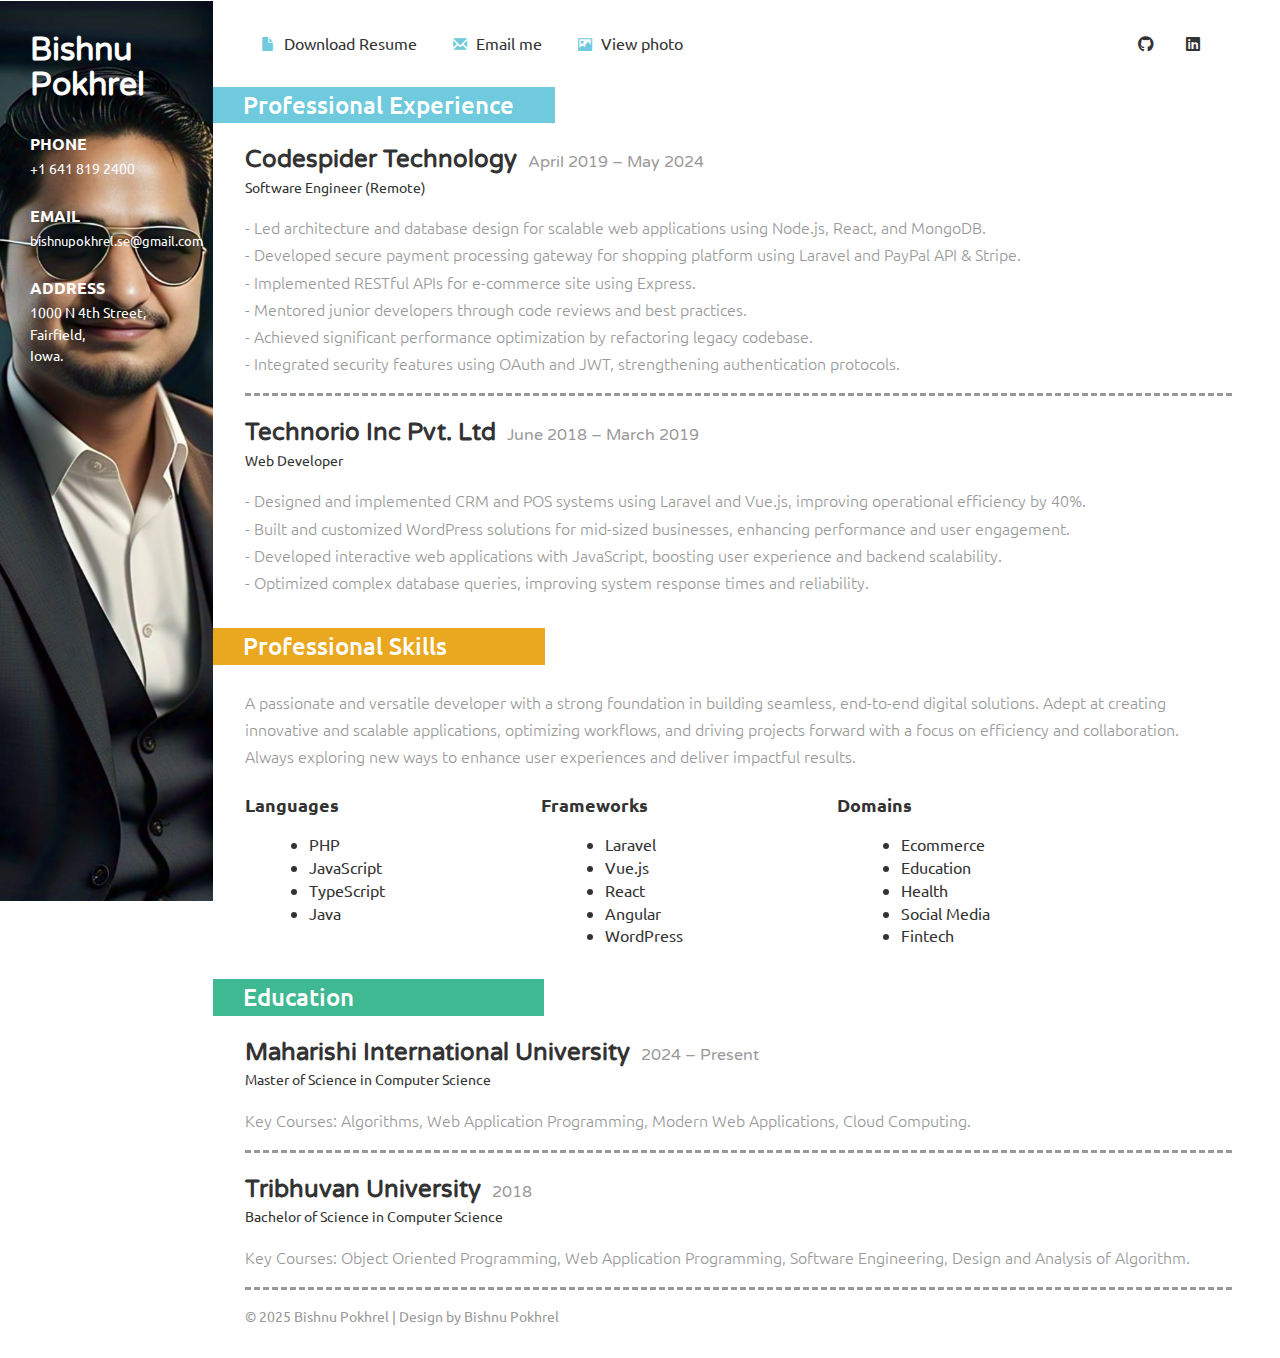
<file: index.html>
<!DOCTYPE HTML>
<html>
<head>
<title>Bishnu Pokhrel|senior Web Developer</title>
<link href="css/bootstrap.css" rel='stylesheet' type='text/css' />
<!-- jQuery (necessary JavaScript plugins) -->
<script src="js/jquery.min.js"></script>
<!-- Custom Theme files -->
 <link href="css/dashboard.css" rel="stylesheet">
<link href="css/style.css" rel='stylesheet' type='text/css' />

<!-- Custom Theme files -->
<!--//theme-style-->
<meta name="viewport" content="width=device-width, initial-scale=1">
<meta http-equiv="Content-Type" content="text/html; charset=utf-8" />
<meta name="keywords" content="Curriculum Vitae Responsive web template, Bootstrap Web Templates, Flat Web Templates, Andriod Compatible web template, 
Smartphone Compatible web template, free webdesigns for Nokia, Samsung, LG, SonyErricsson, Motorola web design" />
<script type="application/x-javascript"> addEventListener("load", function() { setTimeout(hideURLbar, 0); }, false); function hideURLbar(){ window.scrollTo(0,1); } </script>
<link href='http://fonts.googleapis.com/css?family=Ubuntu:300,400,500,700' rel='stylesheet' type='text/css'>
<link href='http://fonts.googleapis.com/css?family=Varela+Round' rel='stylesheet' type='text/css'>
<link rel="icon" type="image/x-icon" href="images/Computer-icon.png">
<link rel="stylesheet" href="https://cdnjs.cloudflare.com/ajax/libs/font-awesome/6.4.2/css/all.min.css">


<!-- start menu -->
  
</head>
<body>
<!-- header -->
<div class="col-sm-3 col-md-2 sidebar" style="background: url('images/realbg.jpeg') no-repeat center center; background-size: cover;">
		 <div class="sidebar_top">
			 <h1>Bishnu Pokhrel</h1> 
			 <!-- <img src="images/avt.jpeg" alt=""/> -->	
		 </div>
		<div class="details">
			 <h3>PHONE</h3>
			 <p>+1 641 819 2400  	 
			 <h3>EMAIL</h3>
			 <p><a href="mailto@example.com">bishnupokhrel.se@gmail.com</a></p>
			 <address>
			 <h3>ADDRESS</h3>
			 <span>1000 N 4th Street,</span>
			 <span>Fairfield,</span>
			 <span>Iowa.</span>
			 </address>
			 
		</div>
		<div class="clearfix"></div>
</div>
<!---->
<link href="css/popuo-box.css" rel="stylesheet" type="text/css" media="all"/>
<script src="js/jquery.magnific-popup.js" type="text/javascript"></script>
	<!---//pop-up-box---->			
	<div class="col-sm-9 col-sm-offset-3 col-md-10 col-md-offset-2 main" >
		<div class="content">
			<div class="details_header">
				<ul>
					<li><a href="resume/Bishnu-Pokhrel-Resume.pdf"><span class="glyphicon glyphicon-file" aria-hidden="true"></span>Download Resume</a></li>
					<!-- <li><a href="javascript:window.print()"><span class="glyphicon glyphicon-print" aria-hidden="true"></span>Print CV</a></li> -->
					<li><a href="mailto:bishnupokhrel.se@gmail.com"><span class="glyphicon glyphicon-envelope" aria-hidden="true"></span>Email me</a></li>
					<li><a class="play-icon popup-with-zoom-anim" href="#small-dialog"><span class="glyphicon glyphicon-picture" aria-hidden="true"></span>View photo</a></li>
					<li style="float:right"><a href="https://linkedin.com/in/20nupokhrel"> <span class="fa-brands fa-linkedin"></span></a></li>
					<li style="float:right"><a href="https://github.com/Bishnupkl"> <span class="fa-brands fa-github"></span> </a></li>

					<div  id="small-dialog" class="mfp-hide" >
						<img src="images/avatar.jpeg" width="100%" alt="Bishnu Pokhrel"/>
					</div>
					<script>
						$(document).ready(function() {
							$('.popup-with-zoom-anim').magnificPopup({
								type: 'inline',
								fixedContentPos: false,
								fixedBgPos: true,
								overflowY: 'auto',
								closeBtnInside: true,
								preloader: false,
								midClick: true,
								removalDelay: 300,
								mainClass: 'my-mfp-zoom-in'
							});
						});
					</script>
				</ul>
			</div>
			<div class="company">
				<h3 class="clr1">Professional Experience</h3>
				<div class="company_details">
					<h4>Codespider Technology <span>April 2019 – May 2024</span></h4>
					<h6>Software Engineer (Remote)</h6>
					<p class="cmpny1">
						- Led architecture and database design for scalable web applications using Node.js, React, and MongoDB.<br>
						- Developed secure payment processing gateway for shopping platform using Laravel and PayPal API & Stripe.<br>
						- Implemented RESTful APIs for e-commerce site using Express.<br>
						- Mentored junior developers through code reviews and best practices.<br>
						- Achieved significant performance optimization by refactoring legacy codebase.<br>
						- Integrated security features using OAuth and JWT, strengthening authentication protocols.
					</p>
				</div>
				<div class="company_details">
					<h4>Technorio Inc Pvt. Ltd <span>June 2018 – March 2019</span></h4>
					<h6>Web Developer</h6>
					<p>
						- Designed and implemented CRM and POS systems using Laravel and Vue.js, improving operational efficiency by 40%.<br>
						- Built and customized WordPress solutions for mid-sized businesses, enhancing performance and user engagement.<br>
						- Developed interactive web applications with JavaScript, boosting user experience and backend scalability.<br>
						- Optimized complex database queries, improving system response times and reliability.
					</p>
				</div>
			</div>
			<div class="skills">
				<h3 class="clr2">Professional Skills</h3>
				<div class="skill_info">
					<p>A passionate and versatile developer with a strong foundation in building seamless, end-to-end digital solutions. Adept at creating innovative and scalable applications, optimizing workflows, and driving projects forward with a focus on efficiency and collaboration. Always exploring new ways to enhance user experiences and deliver impactful results.</p>
				</div>
				<div class="skill_list">
					<div class="skill1">
						<h4>Languages</h4>
						<ul>
							<li>PHP</li>
							<li>JavaScript</li>
							<li>TypeScript</li>
							<li>Java</li>
						</ul>
					</div>
					<div class="skill2">
						<h4>Frameworks</h4>
						<ul>
							<li>Laravel</li>
							<li>Vue.js</li>
							<li>React</li>
							<li>Angular</li>
							<li>WordPress</li>
						</ul>
					</div>
					<div class="skill3">
						<h4>Domains</h4>
						<ul>
							<li>Ecommerce</li>
							<li>Education</li>
							<li>Health</li>
							<li>Social Media</li>
							<li>Fintech</li>
						</ul>
					</div>
					<div class="clearfix"></div>
				</div>
			</div>
			<div class="education">
				<h3 class="clr3">Education</h3>
				<div class="education_details">
					<h4>Maharishi International University <span>2024 – Present</span></h4>
					<h6>Master of Science in Computer Science</h6>
					<p class="cmpny1">Key Courses: Algorithms, Web Application Programming, Modern Web Applications, Cloud Computing.</p>
				</div>
				<div class="education_details">
					<h4>Tribhuvan University <span>2018</span></h4>
					<h6>Bachelor of Science in Computer Science</h6>
					<p class="cmpny1">Key Courses: Object Oriented Programming, Web Application Programming, Software Engineering, Design and Analysis of Algorithm.</p>
				</div>
			</div>
			<div class="copywrite">
				<p>© 2025 Bishnu Pokhrel | Design by <a href="https://bishnupokhrel.netlify.app" target="_blank">Bishnu Pokhrel</a> </p>
			</div>
		</div>
	</div>
<!---->
</body>
</html>
</file>
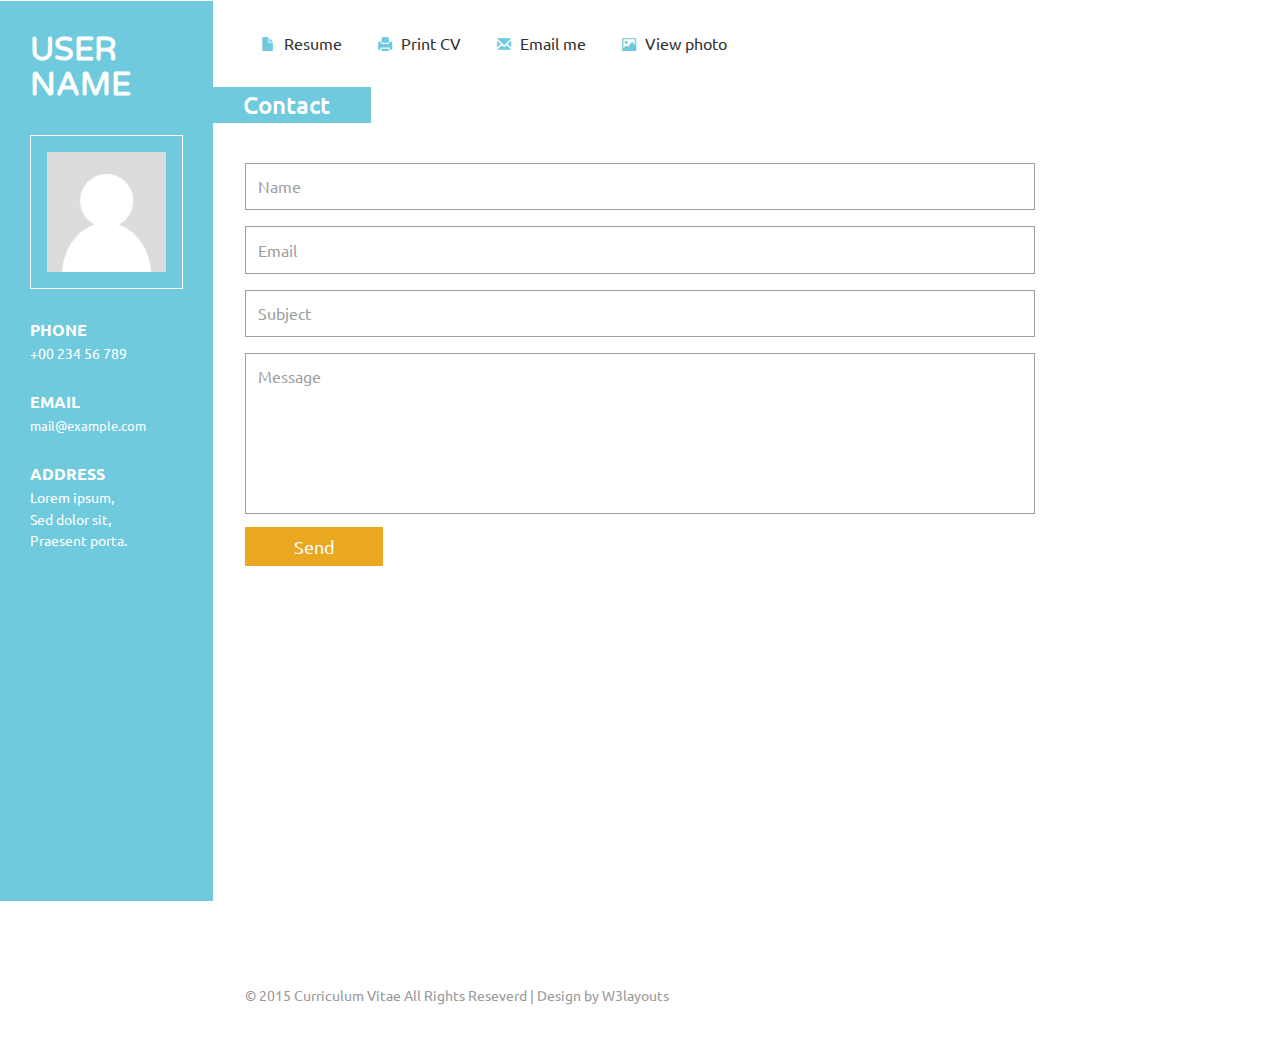
<file: contact.html>
<!--A Design by W3layouts
Author: W3layout
Author URL: http://w3layouts.com
License: Creative Commons Attribution 3.0 Unported
License URL: http://creativecommons.org/licenses/by/3.0/
-->
<!DOCTYPE HTML>
<html>
<head>
<title>Curriculum Vitae a Personal Category Flat Bootstarp Responsive Website Template | Home :: w3layouts</title>
<link href="css/bootstrap.css" rel='stylesheet' type='text/css' />
<!-- jQuery (necessary JavaScript plugins) -->
<script src="js/jquery.min.js"></script>
<!-- Custom Theme files -->
 <link href="css/dashboard.css" rel="stylesheet">
<link href="css/style.css" rel='stylesheet' type='text/css' />

<!-- Custom Theme files -->
<!--//theme-style-->
<meta name="viewport" content="width=device-width, initial-scale=1">
<meta http-equiv="Content-Type" content="text/html; charset=utf-8" />
<meta name="keywords" content="Curriculum Vitae Responsive web template, Bootstrap Web Templates, Flat Web Templates, Andriod Compatible web template, 
Smartphone Compatible web template, free webdesigns for Nokia, Samsung, LG, SonyErricsson, Motorola web design" />
<script type="application/x-javascript"> addEventListener("load", function() { setTimeout(hideURLbar, 0); }, false); function hideURLbar(){ window.scrollTo(0,1); } </script>
<link href='http://fonts.googleapis.com/css?family=Ubuntu:300,400,500,700' rel='stylesheet' type='text/css'>
<link href='http://fonts.googleapis.com/css?family=Varela+Round' rel='stylesheet' type='text/css'>
<!-- start menu -->
  
</head>
<body>
<!-- header -->
<div class="col-sm-3 col-md-2 sidebar">
		 <div class="sidebar_top">
			 <h1>USER NAME</h1> 
			 <img src="images/avt.png" alt=""/>
		 </div>
		<div class="details">
			 <h3>PHONE</h3>
			 <p>+00 234 56 789</p>  	 
			 <h3>EMAIL</h3>
			 <p><a href="mailto@example.com">mail@example.com</a></p>
			 <address>
			 <h3>ADDRESS</h3>
			 <span>Lorem ipsum,</span>
			 <span>Sed dolor sit,</span>
			 <span>Praesent porta.</span>
			 </address>
			 
		</div>
		<div class="clearfix"></div>
</div>
<!---->
<link href="css/popuo-box.css" rel="stylesheet" type="text/css" media="all"/>
<script src="js/jquery.magnific-popup.js" type="text/javascript"></script>
	<!---//pop-up-box---->			
<div class="col-sm-9 col-sm-offset-3 col-md-10 col-md-offset-2 main">
	 <div class="content">
		 <div class="details_header">
			 <ul>
				 <li><a href="index.html"><span class="glyphicon glyphicon-file" aria-hidden="true"></span>Resume</a></li>
				 <li><a href="#"><span class="glyphicon glyphicon-print" aria-hidden="true"></span>Print CV</a></li>
				 <li><a href="#"><span class="glyphicon glyphicon-envelope" aria-hidden="true"></span>Email me</a></li>
				 <li><a class="play-icon popup-with-zoom-anim" href="#small-dialog"><span class="glyphicon glyphicon-picture" aria-hidden="true"></span>View photo</a></li>
				 <div id="small-dialog" class="mfp-hide">
					 <img src="images/g4.jpg" alt=""/>
				 </div>
				 <script>
						$(document).ready(function() {
						$('.popup-with-zoom-anim').magnificPopup({
							type: 'inline',
							fixedContentPos: false,
							fixedBgPos: true,
							overflowY: 'auto',
							closeBtnInside: true,
							preloader: false,
							midClick: true,
							removalDelay: 300,
							mainClass: 'my-mfp-zoom-in'
						});
																						
						});
				</script>
			 </ul>
		 </div>
		 <div class="company contact-grid">
			 <h3 class="clr1">Contact</h3>
			 <form>	
					<input type="text" value="Name" onfocus="this.value='';" onblur="if (this.value == '') {this.value ='Name';}">					
					<input type="text" value="Email" onfocus="this.value='';" onblur="if (this.value == '') {this.value ='Email';}">
					<input type="text" value="Subject" onfocus="this.value='';" onblur="if (this.value == '') {this.value ='Subject';}">						
					<textarea cols="77" rows="6" value=" " onfocus="this.value='';" onblur="if (this.value == '') {this.value = 'Message';}">Message</textarea>
					<div class="send">
						<input type="submit" value="Send" >
					</div>
			 </form>
			 <div class="map">
				<iframe src="https://www.google.com/maps/embed?pb=!1m18!1m12!1m3!1d37494223.23909492!2d103!3d55!2m3!1f0!2f0!3f0!3m2!1i1024!2i768!4f13.1!3m3!1m2!1s0x453c569a896724fb%3A0x1409fdf86611f613!2sRussia!5e0!3m2!1sen!2sin!4v1415776049771"></iframe>
			</div>
		 </div>
		 <div class="copywrite">
			 <p>© 2015 Curriculum Vitae All Rights Reseverd | Design by <a href="http://w3layouts.com/" target="_blank">W3layouts</a></p>
		 </div>
	 </div>
</div>
<!---->
</body>
</html>
</file>
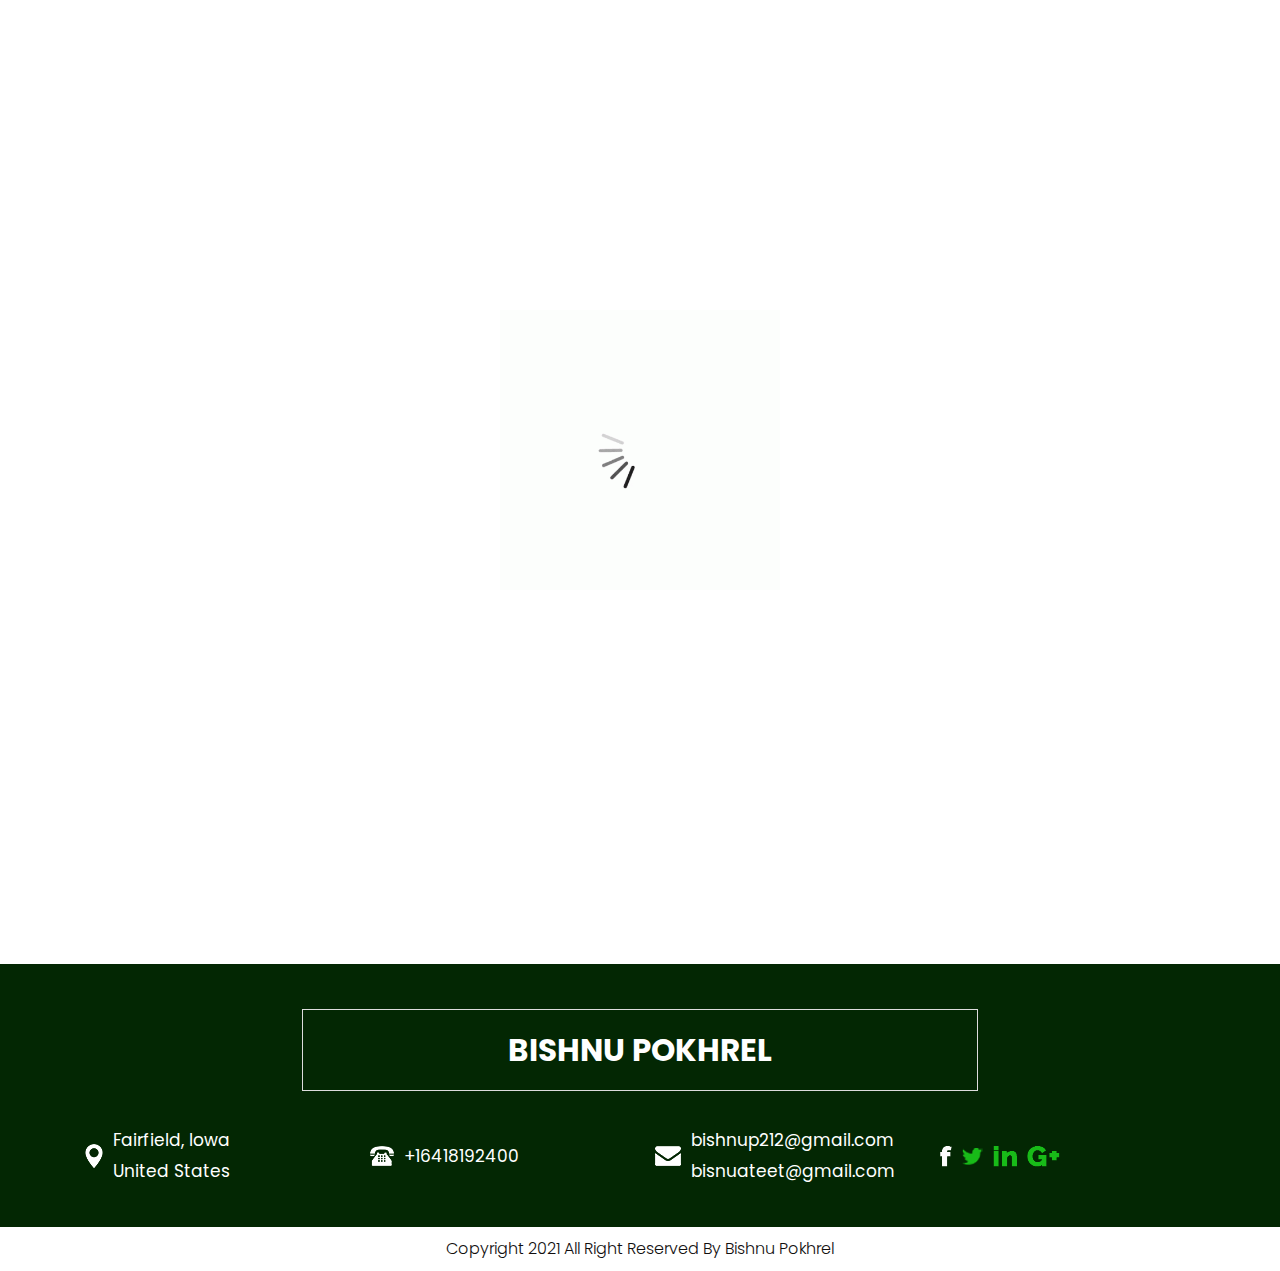
<file: old/aboutus.html>
<!DOCTYPE html>
<html lang="en">
<head>
    <!-- basic -->
    <meta charset="utf-8">
    <meta http-equiv="X-UA-Compatible" content="IE=edge">
    <!-- mobile metas -->
    <meta name="viewport" content="width=device-width, initial-scale=1">
    <meta name="viewport" content="initial-scale=1, maximum-scale=1">
    <!-- site metas -->
    <title>Bishnu Pokhrel</title>
    <meta name="keywords" content="">
    <meta name="description" content="">
    <meta name="author" content="">
    <link rel="icon" href=
            "https://pbs.twimg.com/profile_images/1274203089831112704/uvFYx8VZ.jpg"
          type="image/x-icon">
    <!-- bootstrap css -->
    <link rel="stylesheet" href="css/bootstrap.min.css">
    <!-- style css -->
    <link rel="stylesheet" href="css/style.css">
    <!-- Responsive-->
    <link rel="stylesheet" href="css/responsive.css">
    <!-- fevicon -->
    <link rel="icon" href="images/fevicon.png" type="image/gif"/>
    <!-- Scrollbar Custom CSS -->
    <link rel="stylesheet" href="css/jquery.mCustomScrollbar.min.css">
    <!-- Tweaks for older IEs-->
    <!--[if lt IE 9]>
    <script src="https://oss.maxcdn.com/html5shiv/3.7.3/html5shiv.min.js"></script>
    <script src="https://oss.maxcdn.com/respond/1.4.2/respond.min.js"></script><![endif]-->
</head>
<!-- body -->
<body class="main-layout inner_page about_page">
<!-- loader  -->
<div class="loader_bg">
    <div class="loader"><img src="images/loading.gif" alt="#"/></div>
</div>
<!-- end loader -->
<!-- header -->
<header>
    <!-- header inner -->
    <div class="header">
        <div class="container">
            <div class="row">
                <div class="col-xl-3 col-lg-3 col-md-3 col-sm-3 col logo_section">
                    <div class="full">
                        <div class="center-desk">
                            <div class="logo"><a href="index.html"><img src="images/logo.png" alt="#"></a></div>
                        </div>
                    </div>
                </div>
                <div class="col-xl-9 col-lg-9 col-md-9 col-sm-9">
                    <div class="menu-area">
                        <div class="limit-box">
                            <nav class="main-menu">
                                <ul class="menu-area-main">
                                    <li><a href="index.html">Home</a></li>
                                    <li><a href="aboutus.html ">About Me</a></li>
                                    <!-- <li> <a href="meet.html "> Meet me</a> </li> -->
                                    <li><a href="whatwedo.html "> What I do</a></li>
                                    <li><a href="contact.html">Contact Me</a></li>
                                    <!-- <li> <a href="contact.html">Login </a> </li> -->
                                    <!-- <li class="mean-last"> <a href="#"><img src="images/search_icon.png" alt="#" /></a> </li> -->
                                    <!-- <li class="mean-last"> <a href="#"><img src="images/top-icon.png" alt="#" /></a> </li> -->
                                </ul>
                            </nav>
                        </div>
                    </div>
                </div>
            </div>
        </div>
    </div>
    <!-- end header inner -->
</header>
<!-- end header -->
<div class="about-bg">
    <div class="container">
        <div class="row">
            <div class="col-xl-12 col-lg-12 col-md-12 col-sm-12">
                <div class="abouttitle">
                    <h2>About Me</h2>
                </div>
            </div>
        </div>
    </div>
</div>

<!-- about -->
<div class="about">
    <div class="container">

        <div class="row">
            <div class="col-xl-6 col-lg-6 col-md-12 col-sm-12">
                <div class="aboutimg">

                    <p>Good Day there.<br>
                        I offer more than 6 years of experience with Web development and a proven track record of
                        meeting aggressive goals. My most notable skills include:
                    <ol type="1">
                        <li>✔️Vue Js</li>
                        <li>✔️Node Js</li>
                        <li>✔️Angular</li>
                        <li>✔️React Js</li>
                        <li>✔️Laravel</li>
                        <li>✔️ Wordpress Plugin Development</li>
                        <li>✔️PHP</li>
                        <li>✔️Javascript, Jquery,AJAX</li>
                        <li>✔️HTML/CSS</li>
                    </ol>

                    I am comfortable communicating with technical and non-technical employees in order to complete
                    projects and achieve organizational goals.

                    Let's have a call and you can decide whether I will be fit for your project or not.</p>

                </div>
            </div>
            <div class="col-xl-6 col-lg-6 col-md-12 col-sm-12">
                <div class="aboutimg">
                    <figure><img src="images/about.jpg" alt="img"/></figure>


                </div>
            </div>
        </div>
    </div>
</div>


<!-- end about -->


<!-- footer -->
<footer>
    <div class="footer">
        <div class="container">
            <div class="row">
                <div class="col-xl-12 col-lg-12 col-md-12 col-sm-12">
                    <div class="JJcoach">
                        <h3>Bishnu Pokhrel <strong class="coa"> </strong></h3>
                    </div>

                </div>


            </div>
            <div class="row pdn-top-30">
                <div class="col-xl-3 col-lg-3 col-md-3 col-sm-12">
                    <ul class="location_icon">
                        <li><img src="icon/location.png"> <span>Fairfield, Iowa<br>United States</span></li>


                    </ul>
                </div>
                <div class="col-xl-3 col-lg-3 col-md-3 col-sm-12">
                    <ul class="location_icon">
                        <li><img src="icon/tellephone.png"><span>+16418192400</span></li>
                    </ul>
                </div>
                <div class="col-xl-3 col-lg-3 col-md-3 col-sm-12">
                    <ul class="location_icon">
                        <li><img src="icon/email.png"><span>bishnup212@gmail.com<br>bisnuateet@gmail.com</span></li>
                    </ul>
                </div>
                <div class="col-xl-3 col-lg-3 col-md-3 col-sm-12">
                    <ul class="location_icon">
                        <li><a href="https://www.facebook.com/20nupokhrel"><img src="icon/facebook.png"></a></li>
                        <li><a href="https://twitter.com/20nu_pokharel"><img src="icon/Twitter.png"></a></li>
                        <li><a href="https://www.linkedin.com/in/20nupokhrel"><img src="icon/linkedin.png"></a></li>
                        <li><a href="mailto:bishnup212@gmail.com"><img src="icon/google+.png"></a></li>
                    </ul>
                </div>
            </div>
        </div>
    </div>
    <div class="copyright">
        <div class="container">
            <p>Copyright 2021 All Right Reserved By <a href="https://html.design/">Bishnu Pokhrel</a></p>
        </div>
    </div>
</footer>
<!-- end footer -->
<!-- Javascript files-->
<script src="js/jquery.min.js"></script>
<script src="js/popper.min.js"></script>
<script src="js/bootstrap.bundle.min.js"></script>
<script src="js/jquery-3.0.0.min.js"></script>
<script src="js/plugin.js"></script>

<!-- sidebar -->
<script src="js/jquery.mCustomScrollbar.concat.min.js"></script>
<script src="js/custom.js"></script>
</body>
</html>
</file>
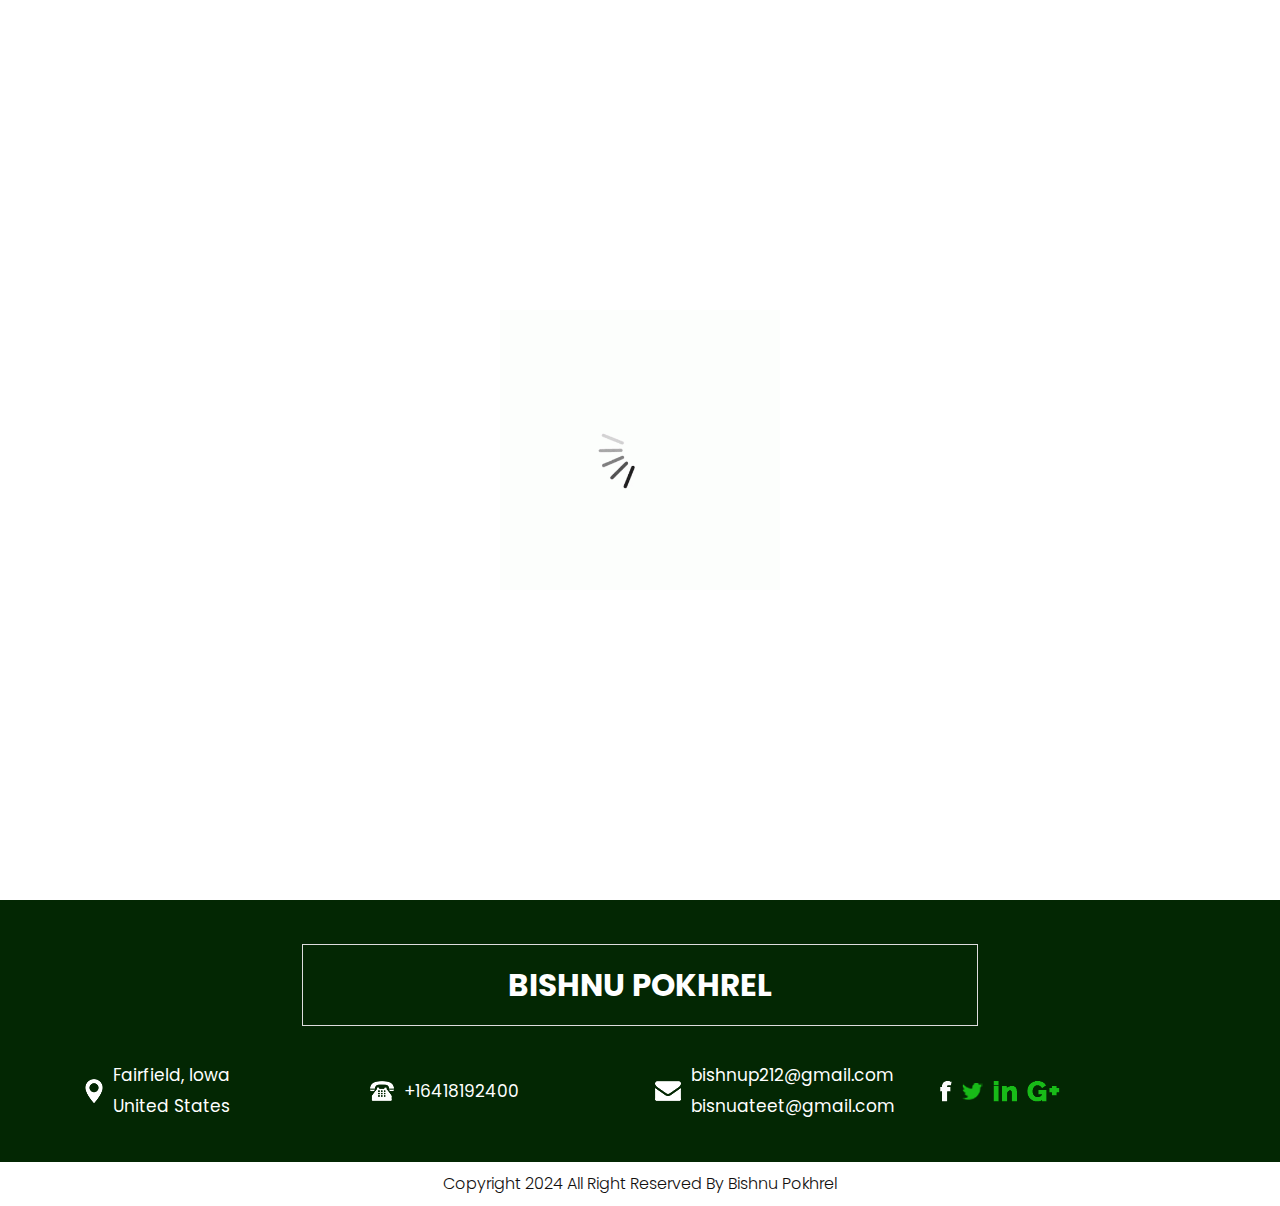
<file: old/contact.html>
<!DOCTYPE html>
<html lang="en">

<head>
    <!-- basic -->
    <meta charset="utf-8">
    <meta http-equiv="X-UA-Compatible" content="IE=edge">
    <!-- mobile metas -->
    <meta name="viewport" content="width=device-width, initial-scale=1">
    <meta name="viewport" content="initial-scale=1, maximum-scale=1">
    <!-- site metas -->
    <title>Bishnu Pokhrel</title>
    <meta name="keywords" content="">
    <meta name="description" content="">
    <meta name="author" content="">
    <link rel="icon" href=
            "https://pbs.twimg.com/profile_images/1274203089831112704/uvFYx8VZ.jpg"
          type="image/x-icon">
    <!-- bootstrap css -->
    <link rel="stylesheet" href="css/bootstrap.min.css">
    <!-- style css -->
    <link rel="stylesheet" href="css/style.css">
    <!-- Responsive-->
    <link rel="stylesheet" href="css/responsive.css">
    <!-- fevicon -->
    <link rel="icon" href="images/fevicon.png" type="image/gif"/>
    <!-- Scrollbar Custom CSS -->
    <link rel="stylesheet" href="css/jquery.mCustomScrollbar.min.css">
    <script src=
                    "https://smtpjs.com/v3/smtp.js">
    </script>
    <!-- Tweaks for older IEs-->
    <!--[if lt IE 9]>
    <script src="https://oss.maxcdn.com/html5shiv/3.7.3/html5shiv.min.js"></script>
    <script src="https://oss.maxcdn.com/respond/1.4.2/respond.min.js"></script><![endif]-->
</head>
<!-- body -->

<body class="main-layout">
<!-- loader  -->
<div class="loader_bg">
    <div class="loader"><img src="images/loading.gif" alt="#"/></div>
</div>
<!-- end loader -->
<!-- header -->
<header>
    <!-- header inner -->
    <div class="header">
        <div class="container">
            <div class="row">
                <div class="col-xl-3 col-lg-3 col-md-3 col-sm-3 col logo_section">
                    <div class="full">
                        <div class="center-desk">
                            <div class="logo"><a href="index.html"><img src="images/logo.png" alt="#"></a></div>
                        </div>
                    </div>
                </div>
                <div class="col-xl-9 col-lg-9 col-md-9 col-sm-9">
                    <div class="menu-area">
                        <div class="limit-box">
                            <nav class="main-menu">
                                <ul class="menu-area-main">
                                    <li><a href="index.html ">Home</a></li>
                                    <li><a href="aboutus.html ">About Me</a></li>
                                    <!-- <li> <a href="meet.html "> Meet me</a> </li> -->
                                    <li><a href="whatwedo.html "> What I do</a></li>
                                    <li class="active "><a href="contact.html ">Contact Me</a></li>
                                    <!-- <li> <a href="contact.html ">Login </a> </li> -->
                                    <!-- <li class="mean-last "> <a href="# "><img src="images/search_icon.png " alt="# " /></a> </li> -->
                                    <!-- <li class="mean-last "> <a href="# "><img src="images/top-icon.png " alt="# " /></a> </li> -->
                                </ul>
                            </nav>
                        </div>
                    </div>
                </div>
            </div>
        </div>
    </div>
    <!-- end header inner -->
</header>
<!-- end header -->
<div class="Contact-bg ">
    <div class="container ">
        <div class="row ">
            <div class="col-xl-12 col-lg-12 col-md-12 col-sm-12 ">
                <div class="abouttitle ">
                    <h2>Contact Me</h2>
                </div>
            </div>
        </div>
    </div>
</div>

<div class="Contact ">
    <div class="container ">

        <div class="row ">
            <div class="col-xl-12 col-lg-12 col-md-12 col-sm-12 ">
                <form>
                    <div class="row ">
                        <div class="col-xl-6 col-lg-6 col-md-6 col-sm-12 ">
                            <input class="form-control " placeholder="Your name " type="Your name ">
                        </div>
                        <div class="col-xl-6 col-lg-6 col-md-6 col-sm-12 ">

                            <input class="form-control " placeholder="Phone " type="Phone ">
                        </div>
                        <div class="col-xl-6 col-lg-6 col-md-6 col-sm-12 ">

                            <input class="form-control " placeholder="Email " type="Email ">
                        </div>
                        <div class="col-xl-6 col-lg-6 col-md-6 col-sm-12 ">

                            <input class="form-control " placeholder="Address" type="Select Coach ">
                        </div>
                        <div class="col-xl-12 col-lg-12 col-md-12 col-sm-12 ">

                            <textarea class="textarea " placeholder="Message ">Message</textarea>
                        </div>
                    </div>
                </form>
            </div>

            <button class="send-btn" onclick="sendEmail()">Send</button>
        </div>
    </div>
</div>

<!-- footer -->
<footer>
    <div class="footer">
        <div class="container">
            <div class="row">
                <div class="col-xl-12 col-lg-12 col-md-12 col-sm-12">
                    <div class="JJcoach">
                        <h3>Bishnu Pokhrel <strong class="coa"> </strong></h3>
                    </div>

                </div>


            </div>
            <div class="row pdn-top-30">
                <div class="col-xl-3 col-lg-3 col-md-3 col-sm-12">
                    <ul class="location_icon">
                        <li><img src="icon/location.png"> <span>Fairfield, Iowa<br>United States</span></li>


                    </ul>
                </div>
                <div class="col-xl-3 col-lg-3 col-md-3 col-sm-12">
                    <ul class="location_icon">
                        <li><img src="icon/tellephone.png"><span>+16418192400</span></li>
                    </ul>
                </div>
                <div class="col-xl-3 col-lg-3 col-md-3 col-sm-12">
                    <ul class="location_icon">
                        <li><img src="icon/email.png"><span>bishnup212@gmail.com<br>bisnuateet@gmail.com</span></li>
                    </ul>
                </div>
                <div class="col-xl-3 col-lg-3 col-md-3 col-sm-12">
                    <ul class="location_icon">
                        <li><a href="https://www.facebook.com/20nupokhrel"><img src="icon/facebook.png"></a></li>
                        <li><a href="https://twitter.com/20nu_pokharel"><img src="icon/Twitter.png"></a></li>
                        <li><a href="https://www.linkedin.com/in/20nupokhrel"><img src="icon/linkedin.png"></a></li>
                        <li><a href="mailto:bishnup212@gmail.com"><img src="icon/google+.png"></a></li>
                    </ul>
                </div>
            </div>
        </div>
    </div>
    <div class="copyright">
        <div class="container">
            <p>Copyright 2024 All Right Reserved By <a href="https://html.design/">Bishnu Pokhrel</a></p>
        </div>
    </div>
</footer>
<!-- end footer -->
<!-- Javascript files-->
<script src="js/jquery.min.js "></script>
<script src="js/popper.min.js "></script>
<script src="js/bootstrap.bundle.min.js "></script>
<script src="js/jquery-3.0.0.min.js "></script>
<script src="js/plugin.js "></script>

<script type="text/javascript">
    function sendEmail() {
        Email.send({
            Host: "smtp.gmail.com",
            Username: "sender@email_address.com",
            Password: "Enter your password",
            To: 'bishnup212@gmail.com',
            From: "20nupokhrel95@gmail.com",
            Subject: "Sending Email using javascript",
            Body: "Well that was easy!!",
        })
            .then(function (message) {
                alert("mail sent successfully")
            });
    }
</script>

<!-- sidebar -->
<script src="js/jquery.mCustomScrollbar.concat.min.js "></script>
<script src="js/custom.js "></script>
</body>
</html>
</file>
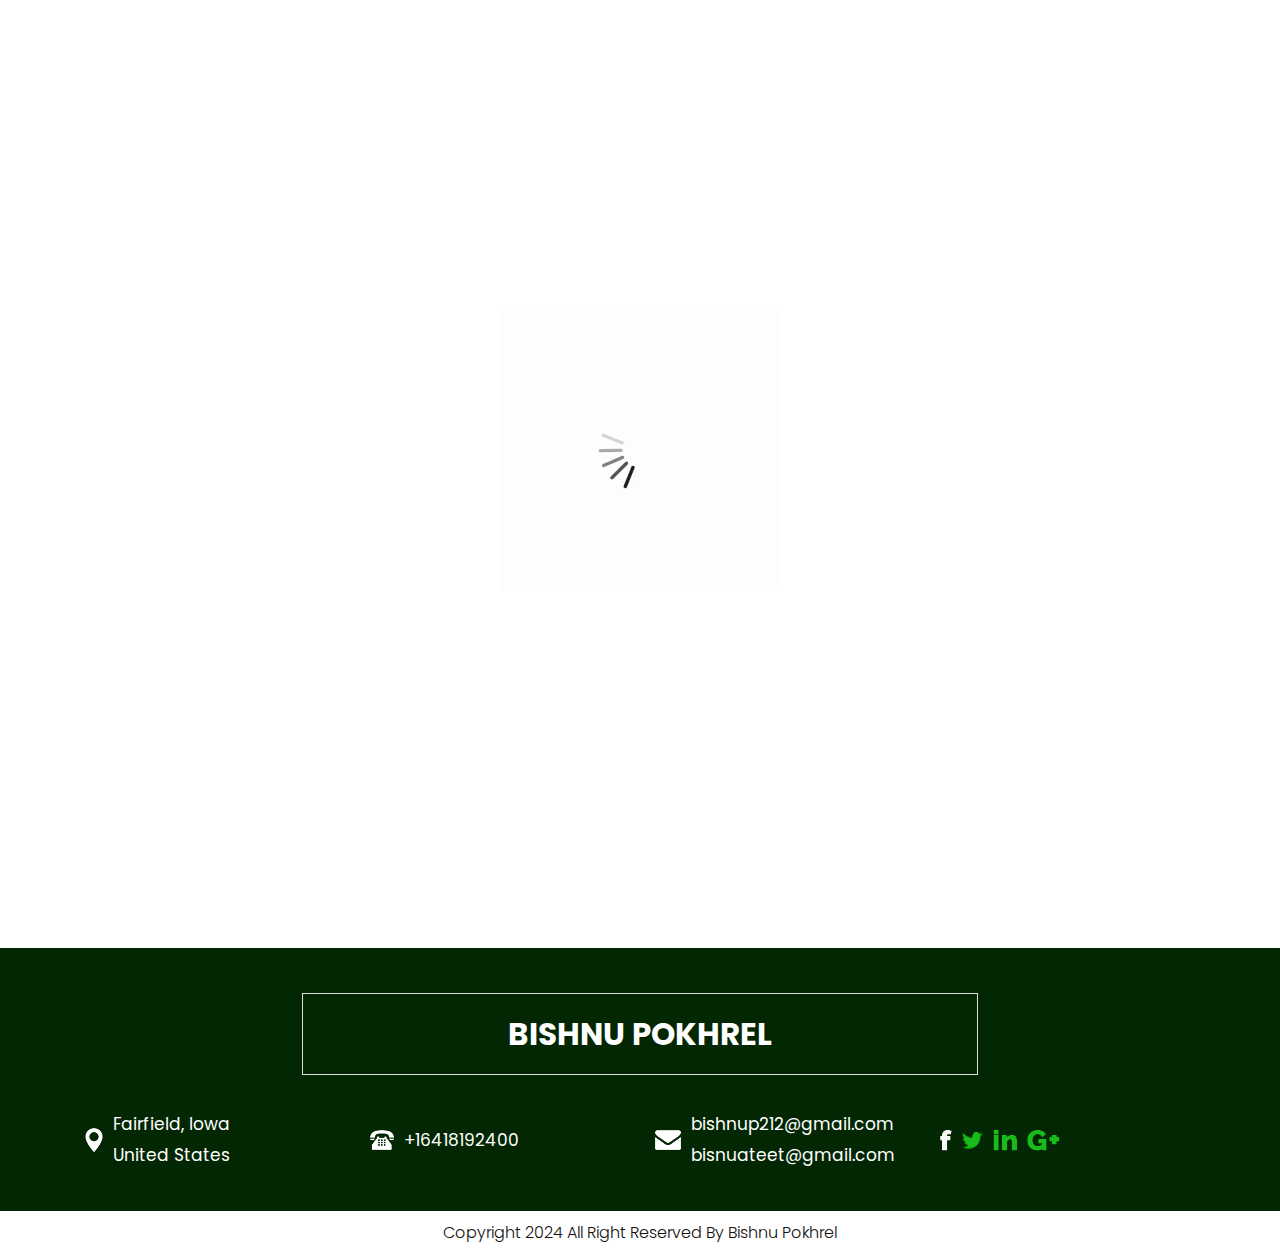
<file: old/whatwedo.html>
<!DOCTYPE html>
<html lang="en">

<head>
    <!-- basic -->
    <meta charset="utf-8">
    <meta http-equiv="X-UA-Compatible" content="IE=edge">
    <!-- mobile metas -->
    <meta name="viewport" content="width=device-width, initial-scale=1">
    <meta name="viewport" content="initial-scale=1, maximum-scale=1">
    <!-- site metas -->
    <title>Bishnu Pokhrel</title>
    <meta name="keywords" content="">
    <meta name="description" content="">
    <meta name="author" content="">
    <link rel="icon" href=
            "https://pbs.twimg.com/profile_images/1274203089831112704/uvFYx8VZ.jpg"
          type="image/x-icon">
    <!-- bootstrap css -->
    <link rel="stylesheet" href="css/bootstrap.min.css">
    <!-- style css -->
    <link rel="stylesheet" href="css/style.css">
    <!-- Responsive-->
    <link rel="stylesheet" href="css/responsive.css">
    <!-- fevicon -->
    <link rel="icon" href="images/fevicon.png" type="image/gif"/>
    <!-- Scrollbar Custom CSS -->
    <link rel="stylesheet" href="css/jquery.mCustomScrollbar.min.css">
    <!-- Tweaks for older IEs-->
    <!--[if lt IE 9]>
    <script src="https://oss.maxcdn.com/html5shiv/3.7.3/html5shiv.min.js"></script>
    <script src="https://oss.maxcdn.com/respond/1.4.2/respond.min.js"></script><![endif]-->
</head>
<!-- body -->

<body class="main-layout inner_page Coach_page">
<!-- loader  -->
<div class="loader_bg">
    <div class="loader"><img src="images/loading.gif" alt="#"/></div>
</div>
<!-- end loader -->
<!-- header -->
<header>
    <!-- header inner -->
    <div class="header">
        <div class="container">
            <div class="row">
                <div class="col-xl-3 col-lg-3 col-md-3 col-sm-3 col logo_section">
                    <div class="full">
                        <div class="center-desk">
                            <div class="logo"><a href="index.html"><img src="images/logo.png" alt="#"></a></div>
                        </div>
                    </div>
                </div>
                <div class="col-xl-9 col-lg-9 col-md-9 col-sm-9">
                    <div class="menu-area">
                        <div class="limit-box">
                            <nav class="main-menu">
                                <ul class="menu-area-main">
                                    <li><a href="index.html">Home</a></li>
                                    <li><a href="aboutus.html">About me</a></li>
                                    <!-- <li> <a href="meet.html"> Meet me</a> </li> -->
                                    <li class="active"><a href="whatwedo.html"> What I do</a></li>
                                    <li><a href="contact.html">Contact Me</a></li>
                                    <!-- <li> <a href="contact.html">Login </a> </li> -->
                                    <!-- <li class="mean-last"> <a href="#"><img src="images/search_icon.png" alt="#" /></a> </li> -->
                                    <!-- <li class="mean-last"> <a href="#"><img src="images/top-icon.png" alt="#" /></a> </li> -->
                                </ul>
                            </nav>
                        </div>
                    </div>
                </div>
            </div>
        </div>
    </div>
    <!-- end header inner -->
</header>
<!-- end header -->

<!-- Coach -->
<div class="Coach-bg">
    <div class="container">
        <div class="row">
            <div class="col-xl-12 col-lg-12 col-md-12 col-sm-12">
                <div class="abouttitle">
                    <h2>What I do</h2>
                </div>
            </div>
        </div>
    </div>
</div>


<div class="Coach">
    <div class="container">

        <!--/.row-->

        <div class="row">
            <div class="col-md-4">
                <div class="single-service text-center">
                    <div class="service-img" style="background-image: url(images/webdesign.png)"></div>
                    <h3>web design</h3>
                    <p>We create website for your successful business. With years of experience in creating smart
                        designs, we design your websites at very reasonable prices.</p>
                </div>
            </div>
            <div class="col-md-4">
                <div class="single-service text-center">
                    <div class="service-img" style="background-image: url(images/webdevelopment.png) "></div>
                    <h3>web development</h3>
                    <p>We have an expert team of professionals who has considerable experience ranging from simple
                        websites to complex portals. We have expertise in developing high-impact website.</p>
                </div>
            </div>
            <div class="col-md-4">
                <div class="single-service text-center">
                    <div class="service-img" style="background-image: url(images/responsivedesign.png) "></div>
                    <h3>responsive design</h3>
                    <p>Creating a responsive design for a website is not as simple as it looks. We expertise in creating
                        easily navigable on screen of any size and device. Our focus is on clear readability on any
                        devices. We design sites in a way that no matter which device they are accessed from, the call
                        to action is simple and apparent to the users.</p>
                </div>
            </div>
            <div class="col-md-4">
                <div class="single-service text-center">
                    <div class="service-img" style="background-image: url(images/responsivedesign.png) "></div>
                    <h3>Search engine optimization</h3>
                    <p>In addition to developing extraordinary websites we help you to gain higher search engine
                        rankings and website traffic with one of our outstanding internet marketing services.</p>
                </div>
            </div>
            <div class="col-md-4">
                <div class="single-service text-center">
                    <div class="service-img" style="background-image: url(images/responsivedesign.png) "></div>
                    <h3>Web Hosting</h3>
                    <p>If you are looking for a web hosting service that offers a range of hosting services from
                        ,dedicated, VPN and Wordpress hosting etc then you are at the right place. We provide webhosting
                        at an affordable cost.</p>
                </div>
            </div>
            <div class="col-md-4">
                <div class="single-service text-center">
                    <div class="service-img" style="background-image: url(images/responsivedesign.png) "></div>
                    <h3>Domain Registration</h3>
                    <p>We help you in domain registration without spending a large amount of money, which separates us
                        from other registrars. We provide you the facility to register your domain, round the clock
                        assistance in case of any issue and checking the availability of the desired domain name.</p>
                </div>
            </div>
        </div>
        <!--/.row-->
    </div>
</div>
<!-- end Currency -->

<!-- footer -->
<footer>
    <div class="footer">
        <div class="container">
            <div class="row">
                <div class="col-xl-12 col-lg-12 col-md-12 col-sm-12">
                    <div class="JJcoach">
                        <h3>Bishnu Pokhrel <strong class="coa"> </strong></h3>
                    </div>

                </div>


            </div>
            <div class="row pdn-top-30">
                <div class="col-xl-3 col-lg-3 col-md-3 col-sm-12">
                    <ul class="location_icon">
                        <li><img src="icon/location.png"> <span>Fairfield, Iowa<br>United States</span></li>


                    </ul>
                </div>
                <div class="col-xl-3 col-lg-3 col-md-3 col-sm-12">
                    <ul class="location_icon">
                        <li><img src="icon/tellephone.png"><span>+16418192400</span></li>
                    </ul>
                </div>
                <div class="col-xl-3 col-lg-3 col-md-3 col-sm-12">
                    <ul class="location_icon">
                        <li><img src="icon/email.png"><span>bishnup212@gmail.com<br>bisnuateet@gmail.com</span></li>
                    </ul>
                </div>
                <div class="col-xl-3 col-lg-3 col-md-3 col-sm-12">
                    <ul class="location_icon">
                        <li><a href="https://www.facebook.com/20nupokhrel"><img src="icon/facebook.png"></a></li>
                        <li><a href="https://twitter.com/20nu_pokharel"><img src="icon/Twitter.png"></a></li>
                        <li><a href="https://www.linkedin.com/in/20nupokhrel"><img src="icon/linkedin.png"></a></li>
                        <li><a href="mailto:bishnup212@gmail.com"><img src="icon/google+.png"></a></li>
                    </ul>
                </div>
            </div>
        </div>
    </div>
    <div class="copyright">
        <div class="container">
            <p>Copyright 2024 All Right Reserved By <a href="https://html.design/">Bishnu Pokhrel</a></p>
        </div>
    </div>
</footer>
<!-- end footer -->
<!-- Javascript files-->
<script src="js/jquery.min.js"></script>
<script src="js/popper.min.js"></script>
<script src="js/bootstrap.bundle.min.js"></script>
<script src="js/jquery-3.0.0.min.js"></script>
<script src="js/plugin.js"></script>

<!-- sidebar -->
<script src="js/jquery.mCustomScrollbar.concat.min.js"></script>
<script src="js/custom.js"></script>
</body>

</html>
</file>
<file: css/dashboard.css>
/*
 * Base structure
 */

/* Move down content because we have a fixed navbar that is 50px tall */
body {
  padding-top: 50px;
}


/*
 * Global add-ons
 */

.sub-header {
  padding-bottom: 10px;
  border-bottom: 1px solid #eee;
}

/*
 * Top navigation
 * Hide default border to remove 1px line.
 */
.navbar-fixed-top {
  border: 0;
}

/*
 * Sidebar
 */

/* Hide for mobile, show later */
.sidebar {
  display:block;
}
@media (min-width: 768px) {
  .sidebar {
    position: fixed;
    top: 51px;
    bottom: 0;
    left: 0;
    z-index: 1000;
    display: block;
    padding: 20px;
    overflow-x: hidden;
    overflow-y: auto; /* Scrollable contents if viewport is shorter than content. */
    background-color: #f5f5f5;
  }
}

/* Sidebar navigation */
.nav-sidebar {
  margin-right: -21px; /* 20px padding + 1px border */
  margin-bottom: 20px;
  margin-left: -20px;
}
.nav-sidebar > li > a {
  padding-right: 20px;
  padding-left: 20px;
}
.nav-sidebar > .active > a,
.nav-sidebar > .active > a:hover,
.nav-sidebar > .active > a:focus {
  color: #fff;
  background-color: #428bca;
}


/*
 * Main content
 */

.main {
  padding: 20px;
}
@media (min-width: 768px) {
  .main {
    padding-right: 40px;
    padding-left: 40px;
  }
}
.main .page-header {
  margin-top: 0;
}


/*
 * Placeholder dashboard ideas
 */

.placeholders {
  margin-bottom: 30px;
  text-align: center;
}
.placeholders h4 {
  margin-bottom: 0;
}
.placeholder {
  margin-bottom: 20px;
}
.placeholder img {
  display: inline-block;
  border-radius: 50%;
}
</file>
<file: css/style.css>
/*
Author: W3layout
Author URL: http://w3layouts.com
License: Creative Commons Attribution 3.0 Unported
License URL: http://creativecommons.org/licenses/by/3.0/
*/
h4, h5, h6,
h1, h2, h3 {margin: 0;}
ul, ol {margin: 0; padding:0;}
p {margin: 0;}
html, body{
	font-family: 'Ubuntu', sans-serif;
	font-size: 100%;
	background: #ffffff;
}
body a{
	transition:0.5s all;
	-webkit-transition:0.5s all;
	-moz-transition:0.5s all;
	-o-transition:0.5s all;
	-ms-transition:0.5s all;
}	
body {
  padding-top:0px;
}
a:focus {
  outline: thin dotted;
  outline: 0px auto -webkit-focus-ring-color;
  outline-offset: 0px;
  text-decoration:none;
}
/*-- header_top --*/
.sidebar{
  background:#6ecadc;
  top: 0px;
  padding:2em 30px;
}
.sidebar h1{
	font-size:2.5em;
	font-weight:700;
	margin-bottom:1em;
	COLOR:#fff;
	font-family: 'Varela Round', sans-serif;
	
}
.sidebar img{
	border:1px solid #fff;
	padding:1em;
	width:100%;
}
.details{
	margin-top:2em;
}
.details h3{
	font-weight:600;
	font-size:1em;
	color:#fff;
}  

.details p{
	color:#fff;
	font-size:0.9em;
	margin:5px 0 2em 0;
  font-style: interactive;

}
.details p a{
	color:#fff;
	font-size:0.9em;
  font-style: interactive;

}
address h3{
	margin-bottom:5px;
}
address span{
	display:block;
	color:#fff;
	font-size:0.9em;
  font-style: interactive;
	line-height:1.5em;
}
/*----*/
.main{  
  padding:2em 0;
}
.content{
	margin-right:3em;
}
.glyphicon {
  top:1px;
}
.glyphicon-file:before,.glyphicon-print:before,.glyphicon-envelope:before,.glyphicon-picture:before{
    margin-right: 9px;
  font-size: 14px;
  color: #6ecadc;
}
.details_header{
	padding: 0em 1em 0 2em;
}
.details_header ul li{
	display:inline-block;
}
.details_header ul li a{
	padding:0 1em;
	color:#333;
}
.details_header ul li a:hover{
	color:#6ecadc;
}
.company {
	margin:2em 0;
}
.company h3{
  color: #FFF;
  padding: 5px 41px 5px 30px;
  display: inline-block;
}
.skills h3{
  color: #FFF;
  padding: 5px 98px 5px 30px;
  display: inline-block;
}
.company_details,.education_details {
	padding:1.5em 0 0em 2em;
}
.company_details h4,.education_details h4{
	color:#333;
	font-weight:600;
	font-size:1.5em;
	margin-bottom:6px;
	font-family: 'Varela Round', sans-serif;
}
.company_details h4 span,.education_details h4 span{
	font-size: 0.65em;
  margin-left: 5px;
  color: #999;
  font-weight:400;
}
.company_details h6,.education_details h6{
	font-weight:400;
	margin-bottom:1.3em;
	font-size:0.9em;
}
.company_details p,.skill_info p,.education_details p{
	color:#999;
	font-weight:300;
	line-height:1.7em;
}
.cmpny1{
	border-bottom:3px dashed #999;
	padding-bottom:1em;
}
.skills{
	margin:2em 0;
}
.skill_info {
	padding:1.5em 0 0 2em;
}
.skill_list{
	padding:1.5em 0 0 2em;
}
.skill1,.skill2, .skill3{
	 float:left;
	 width:30%;
}
.skill1 h4,.skill2 h4 ,.skill3 h4{
	color:#333;
	font-weight:600;
	margin-bottom:1em;
	display:inline-block;
}
.skill1 ul,.skill2 ul, .skill3 ul{
	padding-left:4em;
}
.skill1 ul li,.skill2 ul li, .skill3 ul li{
	color:#333;
}
.education  h3{
  background: #999;
  color: #FFF;
  padding: 5px 190px 5px 30px;
  display: inline-block;
}
h3.clr1{
	background:#6ecadc;
}
h3.clr2{
	background:#e9a820;
}
h3.clr3{
	background:#3eb991;
}
.copywrite{
	padding-left:2em;
	margin-top:1em;
}
.copywrite p{
	color:#999;
	font-size:0.9em;
}
.copywrite p a{
	color:#999;
}
.copywrite p a:hover{
	color:#6ecadc;
}
.contact-grid form{
	padding:2em 0 0 2em;
}
.contact-grid input[type="text"], .contact-grid textarea {
  width: 80%;
  padding: 0.7em;
  margin: 0.5em 0;
  background: none;
  outline: none;
  border: 1px solid #A09F9F;
  font-size: 1em;
  color: #A09F9F;
  -webkit-appearance: none;
}
.send input[type="submit"] {
  width: 14%;
  font-size: 1.1em;
  background:#e9a820;
  padding: 0.4em 0.8em;
  text-align: center;
  color: #fff;
  border: none;
  outline: none;
  -webkit-appearance: none;
}
.send input[type="submit"]:hover {
  background: #6ecadc;
}
.contact-grid textarea {
  resize: none;
}
.map{
	padding:2em 0 0 2em;
}
.map iframe {
  width: 100%;
  height: 350px;
  border: none;
}
/*--responsive--*/
@media (max-width: 1366px){
.sidebar h1 {
  font-size: 2em;
}
}
@media (max-width: 1024px){
.sidebar {
  padding: 2em 17px;
  width:20%;
}
.sidebar h1 {
  font-size: 1.6em;
}
.main {
  margin-left: 19.666667%;
  width: 80%;
}
}
@media (max-width: 768px){
.sidebar {
  width: 22%;
}
.main {
  margin-left: 21.666667%;
  width: 78%;
}
.sidebar h1 {
  font-size: 1.4em;
}
.sidebar img {
  padding: 0.5em;
  width: 89%;
}
.details_header {
  padding: 0em 1em 0 1em;
}
.details_header ul li a {
  padding: 0 1em;
  font-size: 0.9em;
}
.company h3,.skills h3,.education h3{
  font-size: 1.2em;
}
.company_details h4, .education_details h4 {
  font-size: 1.1em;
}
.company_details h6, .education_details h6 {
  font-size: 0.8em;
}
.company_details p, .skill_info p, .education_details p {
  font-size: 0.8em;
}
.cmpny1 {
  padding-bottom: 1.5em;
}
.skill1, .skill2,.skill3 {
  float: left;
  width: 50%;
}
.skill1 ul li,.skill2 ul li{
	font-size:0.85em;
}
.skill1 h4, .skill2 h4 {
  font-size: 1em;
}
.skill_list {
  padding: 0.7em 0 0 2em;
}
.details p {
  font-size: 0.75em;
}
address span {
  font-size: 0.8em;
}
.contact-grid input[type="text"], .contact-grid textarea {
  width: 100%;
  font-size: 0.8em;
}
.send input[type="submit"] {
  width: 20%;
  font-size:0.85em;
}
}
@media (max-width: 736px){
.sidebar {
  width: 100%;
}
.main {
  margin-left: 0;
  width: 100%;
}
.sidebar_top{
	width:30%;
	float:left;
	margin-right:5%;
}
.details{
	width:30%;
	/* float:right; */
}
}
@media (max-width: 640px){
.sidebar {
  width: 100%;
}
.main {
  margin-left: 0;
  width: 100%;
}
.sidebar_top{
	width:30%;
	float:left;
	margin-right:5%;
}
.details{
	width:30%;
	/* float:right; */
}
.sidebar img{
	width:100%;
}
.details p {
  font-size: 0.9em;
  margin: 5px 0 1em 0;
}
.details h3 {
  font-size: 0.9em;
}
}
@media (max-width: 600px){
address {
  margin-bottom:0px;
}
.sidebar_top {
  width: 32%;
}
.sidebar img {
  width: 85%;
}
}
@media (max-width: 568px){
.details_header ul li a {
  padding: 0 0.5em;
  font-size: 0.9em;
}
}
@media (max-width: 480px){
.content {
  margin-right: 2em;
}
.glyphicon-save:before, .glyphicon-print:before, .glyphicon-envelope:before, .glyphicon-picture:before {
  margin-right: 6px;
  font-size: 12px;
}
.details_header ul li a {
  padding: 0 0.5em;
  font-size: 0.85em;
}
.details {
  width: 36%;
}
.sidebar h1 {
  font-size: 1.3em;
}
.sidebar_top {
  width: 38%;
}
address {
  margin-bottom: 0px;
}
.copywrite{
	padding-left:1em;
}
.map iframe {
  height: 246px;
}
}
@media (max-width: 414px){
.sidebar_top {
  width: 45%;
}
.sidebar img {
  width: 91%;
}
.details {
  width: 42%;
}
.details_header {
  padding: 0em 0em 0 1em;
}
.details_header ul li a {
  padding: 0 0.3em;
  font-size: 0.75em;
}
.skill1 ul, .skill2 ul {
  padding-left: 3em;
}
}
@media (max-width: 384px){
.sidebar h1 {
  font-size: 1.2em;
}
.details {
  width: 45%;
}
.details_header ul {
  text-align: center;
}
.details_header ul li a {
  padding: 0 1em;
  font-size: 0.75em;
}
.main {
  padding: 1em 0 2em 0;
}
.company_details, .education_details,.skill_info  {
  padding: 1em 0 0em 1em;
}
.company h3 {
  padding: 5px 41px 5px 16px;
}
.company_details h4, .education_details h4 {
  font-size: 0.9em;
}
.company_details h6, .education_details h6 {
  font-size: 0.6em;
}
.company {
  margin: 1em 0;
}
.skills {
  margin: 1em 0;
}
.company h3, .skills h3, .education h3 {
  font-size: 1em;
}
.skills h3 {
  padding: 5px 98px 5px 16px;
}
.skill1 ul, .skill2 ul {
  padding-left: 2em;
}
.skill1 ul li, .skill2 ul li {
  font-size: 0.75em;
}
.skill_list {
  padding: 0.5em 0 0 1.5em;
}
.education h3 {
  padding: 5px 190px 5px 16px;
}
.copywrite p{
	font-size:0.7em;
}
}
@media (max-width: 375px){
.sidebar h1 {
  font-size: 1em;
}
.sidebar img {
  width: 70%;
}
.details h3 {
  font-size: 0.8em;
}
.details p {
  font-size: 0.75em;
  margin: 5px 0 0.5em 0;
}
address span {
  font-size: 0.7em;
}
.sidebar {
  padding: 1.5em 17px 1em 17px;
}
.details_header {
  padding: 0em 0em 0 1em;
  text-align: center;
}
.details_header ul li a {
  line-height: 2em;
}
}
@media (max-width: 320px){
.sidebar_top {
  width: 50%;
}
.sidebar img {
  width: 80%;
}
.details h3 {
  font-size: 0.7em;
}
.content {
  margin-right: 1em;
}
.details_header ul li a {
  padding: 0 0.5em;
  font-size: 0.75em;
}
.skill1 h4, .skill2 h4 {
  font-size: 0.85em;
}
.skill1 ul, .skill2 ul {
  padding-left: 1.5em;
}
}
</file>
<file: css/popuo-box.css>
/* Styles for dialog window */
#small-dialog,#small-dialog1{
	padding:20px;
	text-align: left;
	max-width: 650px;
	margin: 40px auto;
	position: relative;
	text-align:center;
}
#small-dialog-it,#small-dialog-in,#small-dialog-fr,#small-dialog-sh,#small-dialog-sf,#small-dialog-su,#small-dialog-me,#small-dialog-ch,#small-dialog-pi,#small-dialog-am {
	background: white;
	padding:20px;
	text-align: left;
	max-width: 450px;
	margin: 40px auto;
	position: relative;
	text-align:center;
}
a.play-icon.popup-with-zoom-anim img:hover {
	opacity: 0.5;
	transition:0.5s all;
	-webkit-transition:0.5s all;
	-o-transition:0.5s all;
	-moz-transition:0.5s all;
	-ms-transition:0.5s all;
}
.portfolio-items{
	text-align:center;
	margin:0 auto;
}
.portfolio-items img{
	width:100%;
}
.portfolio-items h4{
	margin:1em 0;
	font-size:25px;
	color:#a63d56;
}
.portfolio-items p{
	text-align:justify;
}
/**

/**
 * Fade-zoom animation for first dialog
 */

/* start state */
.my-mfp-zoom-in #small-dialog {
opacity: 0;
-webkit-transition: all 0.2s ease-in-out;
-moz-transition: all 0.2s ease-in-out;
-o-transition: all 0.2s ease-in-out;
transition: all 0.2s ease-in-out;
-webkit-transform: scale(0.8);
-moz-transform: scale(0.8);
-ms-transform: scale(0.8);
-o-transform: scale(0.8);
transform: scale(0.8);
}
/* animate in */
.my-mfp-zoom-in.mfp-ready #small-dialog {
opacity: 1;
-webkit-transform: scale(1);
-moz-transform: scale(1);
-ms-transform: scale(1);
-o-transform: scale(1);
transform: scale(1);
}
/* animate out */
.my-mfp-zoom-in.mfp-removing #small-dialog {
-webkit-transform: scale(0.8);
-moz-transform: scale(0.8);
-ms-transform: scale(0.8);
-o-transform: scale(0.8);
transform: scale(0.8);
opacity: 0;
}
/* Dark overlay, start state */
.my-mfp-zoom-in.mfp-bg {

-webkit-transition: opacity 0.3s ease-out;
-moz-transition: opacity 0.3s ease-out;
-o-transition: opacity 0.3s ease-out;
transition: opacity 0.3s ease-out;
}
/* animate out */
.my-mfp-zoom-in.mfp-removing.mfp-bg {
opacity: 0;
}
/**
/* Magnific Popup CSS */
.mfp-bg {
  top: 0;
  left: 0;
  width: 100%;
  height: 100%;
  z-index: 1042;
  overflow: hidden;
  position: fixed;
  background:#fff;
 }

.mfp-wrap {
  top: 0;
  left: 0;
  width: 100%;
  height: 100%;
  z-index: 1043;
  position: fixed;
  outline: none !important;
  -webkit-backface-visibility: hidden; }

.mfp-container {
  text-align: center;
  position: absolute;
  width: 100%;
  height: 100%;
  left: 0;
  top: 0;
  padding: 0 8px;
  -webkit-box-sizing: border-box;
  -moz-box-sizing: border-box;
  box-sizing: border-box; }

.mfp-container:before {
  content: '';
  display: inline-block;
  height: 100%;
  vertical-align: middle; }

.mfp-align-top .mfp-container:before {
  display: none; }

.mfp-content {
  position: relative;
  display: inline-block;
  vertical-align: middle;
  margin: 0 auto;
  text-align: left;
  z-index: 1045; }

.mfp-inline-holder .mfp-content,
.mfp-ajax-holder .mfp-content {
  width: 100%;
  cursor: auto; }

.mfp-ajax-cur {
  cursor: progress; }

.mfp-zoom-out-cur,
.mfp-zoom-out-cur .mfp-image-holder .mfp-close {
  cursor: -moz-zoom-out;
  cursor: -webkit-zoom-out;
  cursor: zoom-out; }
.mfp-zoom {
  cursor: pointer;
  cursor: -webkit-zoom-in;
  cursor: -moz-zoom-in;
  cursor: zoom-in; }

.mfp-auto-cursor .mfp-content {
  cursor: auto; }

.mfp-close,
.mfp-arrow,
.mfp-preloader,
.mfp-counter {
  -webkit-user-select: none;
  -moz-user-select: none;
  user-select: none; }

.mfp-loading.mfp-figure {
  display: none; }

.mfp-hide {
  display: none !important; }
.mfp-content iframe{
	width:100%;
	min-height:500px;
}
.mfp-preloader {
  color: #cccccc;
  position: absolute;
  top: 50%;
  width: auto;
  text-align: center;
  margin-top: -0.8em;
  left: 8px;
  right: 8px;
  z-index: 1044; }

.mfp-preloader a {
  color: #cccccc; }

.mfp-preloader a:hover {
  color: white; }

.mfp-s-ready .mfp-preloader {
  display: none; }

.mfp-s-error .mfp-content {
  display: none; }

button.mfp-close,
button.mfp-arrow {
  overflow: visible;
  cursor: pointer;
  border: 0;
   background:#FFF;
  -webkit-appearance: none;
  display: block;
  padding: 0;
  z-index: 1046; }
button::-moz-focus-inner {
  padding: 0;
  border: 0; }

.mfp-close {
  width: 44px;
  height: 44px;
  line-height: 44px;
  position: absolute;
 right: 0px;
	top: -43px;
  text-decoration: none;
  text-align: center;
  padding: 0 0 18px 10px;
  color: white;
  font-style: normal;
  font-size: 28px;
  outline:none;
  font-family: 'Open Sans', sans-serif;		
 }
  .mfp-close:hover, .mfp-close:focus {
    opacity: 1; }

.mfp-close-btn-in .mfp-close {
  color: #333333; }

.mfp-image-holder .mfp-close,
.mfp-iframe-holder .mfp-close {
  color: white;
  right: -6px;
  text-align: right;
  padding-right: 6px;
  width: 100%; 
}
/*----*/
.login{
	border-bottom:2px solid #1c1c1c;
}
.login input[type="text"] {
	outline: none;
	padding:6px ;
	background: none;
	width: 93%;
	border: none;
	font-size:1.8em;
	color:#1c1c1c;	
}
.login input[type="submit"] {	
	width: 35px;
	height: 35px;
	background: url(../images/img-sprite.png) -622px -22px no-repeat ;
	padding: 0px 1px;
	border: none;
	cursor: pointer;
	outline: none;
	vertical-align: middle;
}
.search-top p{
	color:#818181;
	font-size:1.2em;
	line-height:1.5em;
	width:33%;
	text-align:center;
	padding: 1em 0;
}
@media all and (max-width:480px){
.login input[type="text"] {
	width: 88%;
	font-size: 1.4em;
}
.search-top p {
	width: 60%;
}
}
@media all and (max-width:320px){
.login input[type="text"] {
	width: 80%;
	font-size: 1.2em;
}
#small-dialog{
	padding:15px;
}
.search-top p {
	width: 70%;
	font-size:1em;
}
}
</file>
<file: old/css/style.css>
/*--------------------------------------------------------------------- File Name: style.css ---------------------------------------------------------------------*/
/*--------------------------------------------------------------------- import Fonts ---------------------------------------------------------------------*/
 @import url('https://fonts.googleapis.com/css?family=Rajdhani:300,400,500,600,700');
 @import url('https://fonts.googleapis.com/css?family=Poppins:100,100i,200,200i,300,300i,400,400i,500,500i,600,600i,700,700i,800,800i,900,900i');
/*****---------------------------------------- 1) font-family: 'Rajdhani', sans-serif;
 2) font-family: 'Poppins', sans-serif;
 ----------------------------------------*****/
/*--------------------------------------------------------------------- import Files ---------------------------------------------------------------------*/
 @import url(animate.min.css);
 @import url(normalize.css);
 @import url(font-awesome.min.css);
 @import url(meanmenu.css);
 @import url(owl.carousel.min.css);
 @import url(slick.css);
 @import url(jquery.fancybox.min.css);
 @import url(jquery-ui.css);
 @import url(nice-select.css);
/*--------------------------------------------------------------------- skeleton ---------------------------------------------------------------------*/
 * {
     box-sizing: border-box !important;
}
 body {
     color: #666666;
     font-size: 14px;
     font-family: 'poppins', sans-serif;
     line-height: 1.80857;
     font-weight: normal;
     overflow-x: hidden;
}
 a {
     color: #1f1f1f;
     text-decoration: none !important;
     outline: none !important;
     -webkit-transition: all .3s ease-in-out;
     -moz-transition: all .3s ease-in-out;
     -ms-transition: all .3s ease-in-out;
     -o-transition: all .3s ease-in-out;
     transition: all .3s ease-in-out;
}
 h1, h2, h3, h4, h5, h6 {
     letter-spacing: 0;
     font-weight: normal;
     position: relative;
     padding: 0 0 10px 0;
     font-weight: normal;
     line-height: normal;
     color: #111111;
     margin: 0 
}
 h1 {
     font-size: 24px 
}
 h2 {
     font-size: 22px 
}
 h3 {
     font-size: 18px 
}
 h4 {
     font-size: 16px 
}
 h5 {
     font-size: 14px 
}
 h6 {
     font-size: 13px 
}
 *, *::after, *::before {
     -webkit-box-sizing: border-box;
     -moz-box-sizing: border-box;
     box-sizing: border-box;
}
 h1 a, h2 a, h3 a, h4 a, h5 a, h6 a {
     color: #212121;
     text-decoration: none!important;
     opacity: 1 
}
 button:focus {
     outline: none;
}
 ul, li, ol {
     margin: 0px;
     padding: 0px;
     list-style: none;
}
 p {
     margin: 0px;
     font-weight: 300;
     font-size: 15px;
     line-height: 24px;
}
 a {
     color: #222222;
     text-decoration: none;
     outline: none !important;
}
 a, .btn {
     text-decoration: none !important;
     outline: none !important;
     -webkit-transition: all .3s ease-in-out;
     -moz-transition: all .3s ease-in-out;
     -ms-transition: all .3s ease-in-out;
     -o-transition: all .3s ease-in-out;
     transition: all .3s ease-in-out;
}
 img {
     max-width: 100%;
     height: auto;
}
 :focus {
     outline: 0;
}
 .btn-custom {
     margin-top: 20px;
     background-color: transparent !important;
     border: 2px solid #ddd;
     padding: 12px 40px;
     font-size: 16px;
}
 .lead {
     font-size: 18px;
     line-height: 30px;
     color: #767676;
     margin: 0;
     padding: 0;
}
 .form-control:focus {
     border-color: #ffffff !important;
     box-shadow: 0 0 0 .2rem rgba(255, 255, 255, .25);
}
 .navbar-form input {
     border: none !important;
}
 .badge {
     font-weight: 500;
}
 blockquote {
     margin: 20px 0 20px;
     padding: 30px;
}
 button {
     border: 0;
     margin: 0;
     padding: 0;
     cursor: pointer;
}
 .full {
     float: left;
     width: 100%;
}
 .layout_padding {
     padding-top: 90px;
     padding-bottom: 90px;
}
 .layout_padding_2 {
     padding-top: 75px;
     padding-bottom: 75px;
}
 .light_silver {
     background: #f9f9f9;
}
 .theme_bg {
     background: #38c8a8;
}
 .margin_top_30 {
     margin-top: 30px !important;
}
 .full {
     width: 100%;
     float: left;
     margin: 0;
     padding: 0;
}
/**-- heading section --**/
 .main_heading {
     text-align: center;
     display: flex;
     justify-content: center;
     position: relative;
     margin-bottom: 50px;
}
 .main_heading h2 {
     padding: 0;
     font-size: 48px;
     line-height: 60px;
     font-weight: 400;
     position: relative;
     letter-spacing: -0.5px;
     color: #114c7d;
     border-left: solid #38c8a8 10px;
     padding-left: 15px;
}
 .main_heading h2 strong {
     background: #38c8a8;
     color: #fff;
     font-weight: 600;
     padding: 0 15px;
     line-height: 68px;
}
 .white_heading_main h2 {
     color: #fff;
}
 .small_main_heading {
     margin-top: 25px;
     float: left;
     width: 100%;
     border-bottom: solid rgba(0, 0, 0, 0.07) 1px;
     margin-bottom: 25px;
}
 .small_main_heading h2 {
     padding: 2px 0 20px 0;
     color: #114c7d;
     font-weight: 400;
     font-size: 28px;
     background-image: url('../images/fevicon.png');
     background-repeat: no-repeat;
     padding-left: 55px;
     letter-spacing: -0.5px;
}
 .small_main_heading h2 strong {
     color: #38c8a8;
     font-weight: 600;
}
 .main_bt {
     background: #120f0f;
     color: #fff;
     padding: 10px 60px 10px 60px;
     float: left;
     font-size: 15px;
     font-weight: 400;
     border: solid #120f0f 5px;
     border-radius: 0;
     margin-right: 30px;
}
 a.readmore_bt {
     color: #fff;
     font-weight: 300;
     text-decoration: underline !important;
}
 .main_bt:hover, .main_bt:focus {
     background: #18bb18;
     border: solid #18bb18 5px;
     color: #fff;
}
 .button_section {
     padding-top: 40px;
}
/**-- list icon --**/
 .ul_list_info_icon ul {
     list-style: none;
}
 .ul_list_info_icon ul li {
     display: inline;
     float: left;
     width: 100%;
}
 .ul_list_info_icon ul li img {
     width: 75px;
}
/*---------------------------- preloader area ----------------------------*/
 .loader_bg {
     position: fixed;
     z-index: 9999999;
     background: #fff;
     width: 100%;
     height: 100%;
}
 .loader {
     height: 100%;
     width: 100%;
     position: absolute;
     left: 0;
     top: 0;
     display: flex;
     justify-content: center;
     align-items: center;
}
 .loader img {
     width: 280px;
}
/*---------------------------- scroll to top area ----------------------------*/
 .scrollup {
     float: right;
     position: absolute;
     color: #fff;
     right: 20px;
     padding: 0px 5px;
     text-transform: uppercase;
     font-weight: 600;
     background: #38c8a8;
     position: fixed;
     bottom: 20px;
     z-index: 99;
     text-align: center;
     color: #fff;
     cursor: pointer;
     border-radius: 0px;
     opacity: 0;
     backface-visibility: hidden;
     -webkit-backface-visibility: hidden;
     transform: scale(1);
     -moz-transform: scale(1);
     -o-transform: scale(1);
     -webkit-transform: scale(1);
     transition: .2s all ease;
     -moz-transition: .2s all ease;
     -o-transition: .2s all ease;
     -webkit-transition: .2s all ease;
     width: 50px;
     height: 50px;
     border-radius: 100%;
     line-height: 48px;
     font-size: 16px;
}
 .scrollup.b-show_scrollBut {
     opacity: 1;
     visibility: visible;
}
 .top_awro {
     background: #ee4a79 none repeat scroll 0 0;
     cursor: pointer;
     padding: 6px 8px;
     position: fixed;
     bottom: 59px;
     right: 20px;
     display: none;
     height: 45px;
     width: 45px;
     border-radius: 50%;
     text-align: center;
     line-height: 30px;
     transition: all 0.5s ease;
}
 .sale_pro {
     background: #f25252 !important;
}
 .margin_top_50 {
     margin-top: 50px;
}
 .margin_bottom_30_all {
     margin-bottom: 30px;
}
 .text_align_center {
     text-align: center;
}
/*--------------------------------------------------------------------- header area ---------------------------------------------------------------------*/
 .header {
     background: #181918;
     padding: 10px 0px;}
 .logo {
     float: left;
}
 nav.main-menu {
     float: right;
     margin-left: 0;
}
 .menu-area-main li:hover a, .menu-area-main li:focus a {
     color: #18bb18;
}
 .menu-area-main li.active a {
     color: #18bb18 ;
}
 .right_cart_section {
     float: right;
     width: auto;
}
 .right_cart_section ul {
     float: left;
     min-height: auto;
     margin: 0;
     padding: 12px 0 0;
}
 .right_cart_section .cart_icons {
     padding: 18px 0 0;
}
 .main-menu ul > li nth:child(5) a {
     padding-right: 0px;
}
 .right_cart_section ul li {
     float: left;
     font-size: 17px;
     font-weight: 400;
     color: #fff;
     margin-right: 30px;
}
 .right_cart_section ul.cart_update li {
     font-size: 13px;
     color: #ccc;
     line-height: normal;
     margin: 0;
     font-weight: 300;
}
 .right_cart_section ul.cart_update li span {
     font-size: 18px;
     font-weight: 300;
     color: #fff;
     line-height: 21px;
}
 .right_cart_section ul li i {
     margin-right: 10px;
     margin-top: 5px;
     float: left;
     color: #fff;
     font-size: 21px;
}
 .right_cart_section ul li a {
     color: #fff;
}
/*-- end header middle --*/
 .top-bar-info {
     background: #111111;
     padding: 5px 0px;
}
 .top-menu-left {
     float: left;
}
 .top-menu-left li {
     position: relative;
     display: inline-block;
     margin-right: 11px;
     padding-right: 12px;
}
 .top-menu-left li::before {
     content: '';
     position: absolute;
     right: 0;
     top: 9px;
     height: 10px;
     border-right: 1px dotted #999;
}
 .top-menu-left li:last-child::before {
     display: none;
}
 .top-menu-left li:last-child {
     padding: 0px;
     margin: 0px;
}
 .top-menu-left li a {
     color: #ffffff;
     font-size: 12px;
     text-transform: uppercase;
     text-decoration: none;
}
 .top-menu-left li a:hover {
     color: #38c8a8;
}
 .right-dropdown-language {
     float: right;
     margin-left: 12px;
}
 .dropdown-bar .dropdown-link {
     position: absolute;
     z-index: 1009;
     top: 40px;
     left: 0;
     right: auto;
     min-width: 50px;
     padding: 15px;
     background: #ffffff;
     list-style: none;
     border: 2px solid #38c8a8;
     opacity: 0;
     visibility: hidden;
     -webkit-box-shadow: 0 0 10px rgba(0, 0, 0, 0.1);
     box-shadow: 0 0 10px rgba(0, 0, 0, 0.1);
     -webkit-transition: opacity 0.2s ease 0s, visibility 0.2s linear 0s;
     -o-transition: opacity 0.2s ease 0s, visibility 0.2s linear 0s;
     transition: opacity 0.2s ease 0s, visibility 0.2s linear 0s;
     text-align: left;
}
 .dropdown-bar:hover .dropdown-link {
     opacity: 1;
     visibility: visible;
     top: 25px;
}
 .dropdown-bar.right-dropdown-language>a::after {
     font-family: 'FontAwesome';
     content: "\f107";
     text-decoration: none;
     padding-left: 4px;
     color: #ffffff;
}
 .right-dropdown-language>a {
     line-height: 10px;
     padding: 5px 5px;
     cursor: pointer;
}
 .dropdown-bar .dropdown-link li a {
     color: #111111;
     display: block;
     font-size: 12px;
     line-height: 15px;
     padding: 5px 0;
}
 .dropdown-bar .dropdown-link li a:hover {
     color: #38c8a8;
}
 .dropdown-bar .dropdown-link li a img {
     margin-right: 7px;
}
 .dropdown-bar .dropdown-link li.active {
     font-weight: bold;
}
 .right-dropdown-language .dropdown-link {
     min-width: 100px;
     padding: 7px 10px;
     color: #111111;
}
 .dropdown-bar {
     position: relative;
     padding: 0 5px;
     font-size: 13px;
}
 .dropdown-bar .dropdown-link.right-sd {
     left: auto;
     right: 0;
}
 .right-dropdown-currency {
     float: right;
     margin-left: 12px;
}
 .dropdown-bar.right-dropdown-currency>a::after {
     font-family: 'FontAwesome';
     content: "\f107";
     text-decoration: none;
     padding-left: 4px;
     color: #ffffff;
}
 .right-dropdown-currency>a {
     line-height: 10px;
     padding: 5px 5px;
     cursor: pointer;
     color: #ffffff;
}
 .right-dropdown-currency .dropdown-link {
     min-width: 100px;
     padding: 7px 10px;
     color: #111111;
}
 .right-dropdown-currency .dropdown-link {
     min-width: 55px;
     padding: 7px 10px;
}
 .right-dropdown-currency .dropdown-link li a span.symbol {
     margin-right: 7px;
}
 #login-modal .modal-content {
     border-radius: 0px;
}
 #login-modal .modal-content .modal-header {
     background: #38c8a8;
     border-radius: 0;
}
 #login-modal .modal-content .modal-body .form-group input {
     background: #ffffff;
     border: 1px solid #c8c8c8;
     border-radius: 0px;
}
 #login-modal .modal-content .modal-body .form-group input:focus {
     border: 1px solid #c8c8c8 !important;
}
 #login-modal .modal-content form {
     margin-bottom: 10px;
}
 .modal-title {
     padding: 0px;
     color: #ffffff;
     font-size: 18px;
     text-transform: uppercase;
}
 .btn-template-outlined {
     background: #111111;
     color: #ffffff;
     border: none;
     border-radius: 0px;
}
 .btn-template-outlined i {
     padding-right: 10px;
}
 .text-muted {
     padding: 10px 0px;
}
 .slogan-line {
     float: right;
     color: #ffffff;
     font-size: 13px;
}
 .middle-area {
     padding: 30px 0px;
}
 .header-search {
     padding: 3px 0px;
}
 .header-search form {
     position: relative;
     -webkit-box-shadow: 0px 1px 10px -1px rgba(0, 0, 0, 0.2);
     box-shadow: 0px 1px 10px -1px rgba(0, 0, 0, 0.2);
}
 .header-search .btn-group.bootstrap-select {
     position: absolute;
     left: 0px;
     top: 0px;
}
 .header-search input {
     width: 100%;
     min-height: 45px;
     border-radius: 0px;
     border: none;
     padding-left: 15px;
     border: 1px solid #e0e7ed;
}
 .header-search form .search-btn {
     position: absolute;
     right: 0;
     top: 0;
     border: 0;
     color: #fff;
     font-size: 20px;
     padding: 4px 15px;
     border-radius: 0px;
     background-color: #38c8a8;
     cursor: pointer;
}
 .header-search form .search-btn:hover {
     background: #111111;
}
 .cart-box {
     float: right;
     margin-left: 10px;
     position: relative;
}
 .cart-content-box {
     position: absolute;
     z-index: 1009;
     top: 40px;
     left: auto;
     right: 0;
     min-width: 250px;
     max-width: 250px;
     padding: 15px;
     background: #ffffff;
     list-style: none;
     border: 2px solid #38c8a8;
     opacity: 0;
     visibility: hidden;
     -webkit-box-shadow: 0 0 10px rgba(0, 0, 0, 0.1);
     box-shadow: 0 0 10px rgba(0, 0, 0, 0.1);
     text-align: left;
     -webkit-transform: scaleY(0);
     transform: scaleY(0);
     -webkit-transform-origin: 0 0 0;
     transform-origin: 0 0 0;
     -webkit-transition: all 0.3s ease 0s;
     transition: all 0.3s ease 0s;
     transition: all 0.3s ease 0s;
}
 .cart-box:hover .cart-content-box {
     opacity: 1;
     visibility: visible;
     top: 100%;
     -webkit-transform: scaleY(1);
     transform: scaleY(1);
}
 .inner-cart {
     background: #38c8a8;
     border-radius: 2px;
     padding: 0px;
     color: #ffffff;
     position: relative;
     width: 40px;
     height: 40px;
     text-align: center;
}
 .cart-box .inner-cart:hover {
     color: #ffffff;
}
 .line-cart {
     float: left;
     line-height: 40px;
     margin-right: 9px;
}
 .cart-box a {
     display: inline-block;
}
 .cart-box a:hover {
     color: #38c8a8;
}
 .cart-box a span.icon {
     background: #38c8a8;
     width: 30px;
     height: 40px;
     display: inline-block;
     line-height: 40px;
     text-align: center;
     color: #ffffff;
     position: relative;
     border-radius: 2px;
}
 .cart-box a .p-up {
     position: absolute;
     right: -8px;
     top: -8px;
     line-height: initial;
     background: #38c8a8;
     padding: 3px;
     border-radius: 50%;
     width: 17px;
     height: 17px;
     font-size: 12px;
     text-align: center;
     line-height: 10px;
}
 .wish-box {
     float: right;
}
 .wish-box a {
     display: inline-block;
}
 .wish-box a:hover {
     color: #38c8a8;
}
 .wish-box a span.icon {
     background: #38c8a8;
     width: 40px;
     height: 40px;
     display: inline-block;
     line-height: 40px;
     text-align: center;
     color: #ffffff;
     position: relative;
     border-radius: 2px;
}
 .wish-box a span.icon:hover {
     background: #111111;
}
 .cart-content-right {
     padding: 5px 0px;
}
 .cart-content-box .items {
     text-align: center;
}
 .product-media {
     width: 60px;
     float: left;
     position: relative;
}
 .cart-content-box .items:hover .product-media::before {
     transform: scale(1);
     -webkit-transform: scale(1);
     -moz-transform: scale(1);
     -ms-transform: scale(1);
     -o-transform: scale(1);
}
 .product-media::before {
     position: absolute;
     content: '';
     z-index: 2;
     top: 0;
     left: 0;
     width: 100%;
     height: 100%;
     background-color: #38c8a8;
     opacity: 0.4;
     transform: scale(0);
     -webkit-transform: scale(0);
     -moz-transform: scale(0);
     -ms-transform: scale(0);
     -o-transform: scale(0);
     transition: all 0.5s ease;
     -webkit-transition: all 0.5s ease;
     -moz-transition: all 0.5s ease;
     -o-transition: all 0.5s ease;
}
 .cart-content-box .items .item .remove {
     position: absolute;
     right: 0px;
     top: 0px;
     background: #38c8a8;
     color: #ffffff;
     width: 20px;
     height: 20px;
     line-height: 18px;
     border-radius: 2px;
}
 .cart-content-box .items .item {
     margin-bottom: 10px;
     padding-bottom: 10px;
     border-bottom: 1px solid #e0e7ed;
     position: relative;
}
 .cart-content-box .items .item .product-info {
     padding-top: 10px;
     padding-left: 71px;
     text-align: left;
}
 .cart-content-box .items .item .remove:hover {
     background: #111111;
}
 .subtotal {
     text-align: left;
     text-transform: capitalize;
     color: #38c8a8;
     font-weight: 500;
     margin-bottom: 15px;
}
 .subtotal span {
     font-weight: bold;
     color: #111111;
     padding-left: 15px;
     float: right;
}
 .actions .btn-process {
     padding: 5px 16px;
     color: #ffffff;
     font-family: 'Roboto', sans-serif;
     font-size: 14px;
     border-radius: 2px;
     overflow: hidden;
}
 .actions .btn-process:hover {
     color: #ffffff;
}
 .line-cart {
     position: relative;
}
 .wish-box a span.icon span {
     position: absolute;
     right: -8px;
     top: -8px;
     line-height: initial;
     background: #38c8a8;
     padding: 3px;
     border-radius: 50%;
     width: 17px;
     height: 17px;
     font-size: 12px;
}
 .main-menu {
     text-align: center;
}
 .main-menu ul {
     margin: 0;
     list-style-type: none;
}
 .main-menu ul>li {
     display: inline-block;
     position: relative;
}
 .main-menu ul > li a {
     padding: 7px 18px;
     line-height: 20px;
     font-size: 16px;
     display: block;
     font-weight: 500;
     color: #fff;
     text-transform: uppercase;
}
 .main-menu ul li:last-child a {
     padding-right: 0;
}
 .sub-down li {
     background: #ffffff;
}
 .main-menu ul>li .sub-down li a {
     color: #114c7d;
     font-size: 15px;
     text-transform: capitalize;
     font-weight: 300;
     padding: 12px 5px;
     position: relative;
     border-bottom: solid #eee 1px;
}
 .main-menu ul>li .sub-down li a::before {
}
 .main-menu ul>li .sub-down li a:hover {
     color: #111111;
}
 .main-menu ul>li .sub-down li a:hover::before {
}
 .main-menu ul li:first-child {
     margin-left: 0;
}
 .main-menu ul>li>ul {
     opacity: 0;
     position: absolute;
     text-align: left;
     top: 100%;
     -webkit-transform: scaleY(0);
     transform: scaleY(0);
     -webkit-transform-origin: 0 0 0;
     transform-origin: 0 0 0;
     -webkit-transition: all 0.3s ease 0s;
     transition: all 0.3s ease 0s;
     visibility: hidden;
     width: 240px;
     z-index: 999;
     background: #fff;
     -webkit-box-shadow: 0 6px 12px rgba(0, 0, 0, .175);
     box-shadow: 0 6px 12px rgba(0, 0, 0, .175);
}
 .main-menu>ul>li:hover>ul {
     -webkit-transform: scaleY(1);
     transform: scaleY(1);
     visibility: visible;
     opacity: 1;
}
 .main-menu ul>li>ul>li {
     margin: 0px;
     position: relative;
     display: block;
}
 .main-menu ul>li>ul>li:hover>ul {
     -webkit-transform: scaleY(1);
     transform: scaleY(1);
     visibility: visible;
     opacity: 1;
     left: 100%;
     top: 10px;
}
 .main-menu ul>li>ul>li>a {
     background: none !important;
}
 .mean-container .mean-nav {
     margin-top: 0px;
     position: absolute;
     top: 100%;
}
 .main-menu ul>li {
     position: inherit;
     display: inline-block;
     vertical-align: middle;
}
 .main-menu ul>li:nth-child (6) {
     padding-right: 0px;
}
 .nav>li {
     position: inherit;
     display: inline-block;
     vertical-align: middle;
}
 .megamenu .sub-down {
     max-width: 1140px;
     width: 100%;
     left: 0;
     margin: 0 auto;
     right: 0;
     padding: 15px 0px;
}
 .sub-full {
}
 .simple-down {
     padding: 15px;
}
 .megamenu-categories {
     padding: 10px 0px;
}
 .sub-full.megamenu-categories li {
     display: block;
}
 .megamenu .sub-full.megamenu-categories ol li a {
     padding: 5px 0px;
     font-size: 15px !important;
     font-weight: 500;
}
 .sub-full.megamenu-categories ol li .category-title {
     padding: 15px 0px;
     font-size: 16px;
     font-weight: 600;
     text-transform: uppercase;
}
 .sub-full.megamenu-categories ol li .category-box a {
     padding: 5px 0px;
}
 .menu-add {
     padding: 30px 15px;
}
 .menu-add img {
     width: 100%;
}
 .main-w img {
     width: 100%;
}
 .women-box {
     position: relative;
}
 .women-box::before {
     content: "";
     position: absolute;
     background: rgba(0, 0, 0, 0.3);
     width: 100%;
     height: 100%;
}
 .banner-up-text {
     position: absolute;
     bottom: 10px;
     left: 0px;
     right: 0px;
     text-align: center;
}
 .text-a {
     color: #fff;
     text-transform: uppercase;
     font-size: 40px;
     line-height: 40px;
     font-weight: 700;
}
 .text-b {
     color: #fff;
     font-size: 28px;
     text-transform: uppercase;
     line-height: 30px;
     padding: 20px 0px;
}
 .text-c {
     color: #ffffff;
     font-size: 31px;
     font-weight: 300;
     text-transform: uppercase;
     line-height: 30px;
     padding-bottom: 20px;
}
 .megamenu .sub-full.megamenu-categories .women-box .banner-up-text a {
     background: #111111;
     color: #ffffff !important;
     display: inline-block;
     padding: 10px 16px;
     border-radius: 2px;
     overflow: hidden;
     font-size: 16px;
}
 .sticky-wrapper .sticky-wrapper-header {
     z-index: 20 !important;
     background: #ffffff;
}
 .is-sticky .sticky-wrapper-header .middle-area {
     padding: 10px 0px 
}
 .sticky-wrapper:not(.is-sticky) {
     height: auto !important;
}
 .hover-btn {
     display: inline-block;
     vertical-align: middle;
     -webkit-transform: perspective(1px) translateZ(0);
     transform: perspective(1px) translateZ(0);
     box-shadow: 0 0 1px rgba(0, 0, 0, 0);
     position: relative;
     background: #111111;
     -webkit-transition-property: color;
     transition-property: color;
     -webkit-transition-duration: 0.3s;
     transition-duration: 0.3s;
}
 .hover-btn::before {
     content: "";
     position: absolute;
     z-index: -1;
     top: 0;
     bottom: 0;
     left: 0;
     right: 0;
     background: #38c8a8;
     -webkit-transform: scaleX(0);
     transform: scaleX(0);
     -webkit-transform-origin: 50%;
     transform-origin: 50%;
     -webkit-transition-property: transform;
     transition-property: transform;
     -webkit-transition-duration: 0.3s;
     transition-duration: 0.3s;
     -webkit-transition-timing-function: ease-out;
     transition-timing-function: ease-out;
     display: block !important;
}
 .hover-btn:hover::before, .hover-btn:focus::before, .hover-btn:active::before {
     -webkit-transform: scaleX(1);
     transform: scaleX(1);
}
 .hover-btn:hover, .hover-btn:focus, .hover-btn:active {
     color: white;
     box-shadow: none;
}
 .btn-secondary.focus, .btn-secondary:focus {
     box-shadow: none;
}
 .img-responsive {
     max-width: 100%;
}
 .padding_right_15_inner {
     padding-right: 15px;
}
 .padding_left_15_inner {
     padding-left: 15px;
}
 .dark_bg {
     background: #114c7d;
}
/*--------------------------------------------------------------------- top banner area ---------------------------------------------------------------------*/
 .top-banner-slider {
     overflow: hidden;
     clear: both;
     height: 600px;
}
 .top-banner-slider .heroslider {
     margin: 0px;
     padding: 0px;
     border: none;
     position: relative;
     border-radius: 0;
}
 .swiper-overlay {
     height: 100%;
     position: relative;
}
 .swiper-overlay {
     background: rgba(0, 0, 0, 0.5);
     content: "";
     width: 100%;
     height: 100%;
     left: 0px;
     top: 0px;
}
 .heroslider .container {
     position: relative;
     height: 100%;
     padding-left: 0;
     padding-right: 0;
     z-index: 5;
}
 .swiper-container {
     width: 100%;
     height: 100%;
}
 .heroslider .slider-01 {
     width: 100%;
     background-image: url(../images/slider-01.jpg);
     background-size: cover;
     background-position: center;
}
 .heroslider .slider-02 {
     width: 100%;
     background-image: url(../images/slider-02.jpg);
     background-size: cover;
     background-position: center;
}
 .heroslider .slider-03 {
     width: 100%;
     background-image: url(../images/slider-03.jpg);
     background-size: cover;
     background-position: center;
}
 .heroslider .slides li {
     height: 600px;
}
 .top-banner-slider .heroslider .slides li::before {
     content: "";
     position: absolute;
     background: rgba(0, 0, 0, 0.4);
     height: 100%;
     width: 100%;
     left: 0px;
     top: 0px;
}
 .top-banner-slider .flex_caption3 {
     position: absolute;
     z-index: 30;
     left: 0;
     right: 0;
     bottom: 50px;
     margin: 0 -15px;
     display: flex;
}
 a.slide_banner {
     position: relative;
     display: inline-block;
     margin: 0 12px 0 15px;
}
 .slide1_banner1 {
     width: 570px;
}
 .slide1_banner2 {
     width: 270px;
}
 .slide1_banner3 {
     width: 270px;
}
 .top-banner-slider .flex_caption1 {
     text-align: center;
     position: absolute;
     z-index: 30;
     left: 0;
     right: 0;
     margin: 0 auto;
     top: 31%;
     max-width: 720px;
     width: 100%;
     text-transform: uppercase;
     color: #333;
}
 .top-banner-slider .flex_caption1 .title1 {
     font-size: 36px;
     font-weight: 300;
     color: #ffffff;
}
 .top-banner-slider .flex_caption1 .title2 {
     font-size: 60px;
     font-weight: 900;
     color: #ffffff;
}
 .top-banner-slider .flex_caption2 {
     text-align: center;
}
 .top-banner-slider .flex_caption2 {
     position: absolute;
     z-index: 30;
     left: 0;
     top: 20%;
     display: table;
     width: 177px;
     height: 177px;
     background-color: #242424;
}
 .top-banner-slider .flex_caption2 .middle {
     display: table-cell;
     vertical-align: middle;
     text-transform: uppercase;
     text-align: center;
     font-weight: 700;
     line-height: 31px;
     font-size: 26px;
     color: #fff;
     transition: all 0.1s ease-in-out;
     -webkit-transition: all 0.1s ease-in-out;
}
 .top-banner-slider .flex_caption2 .middle:hover {
     background: #38c8a8;
}
 .top-banner-slider .flex_caption2 span {
     display: block;
     font-weight: 100;
     line-height: 36px;
     font-size: 34px;
}
 a.slide_banner::before {
     content: '';
     position: absolute;
     left: 0;
     top: 0;
     right: 0;
     bottom: 0;
     opacity: 0;
     border: 2px solid #ffffff;
     transition: all 0.1s ease-in-out;
     -webkit-transition: all 0.1s ease-in-out;
}
 a.slide_banner:hover::before {
     left: -7px;
     top: -7px;
     right: -7px;
     bottom: -7px;
     opacity: 1;
}
 .flex-control-nav {
     background: #38c8a8;
     bottom: 0px;
     position: relative;
}
 .flex-control-nav li {
     line-height: 10px;
}
 .flex-control-paging li a {
     background: rgba(255, 255, 255, 1);
     border: 2px solid #ffffff;
}
 .flex-control-paging li a.flex-active {
     border: 2px solid #ffffff;
}
 .flex-direction-nav a {
     background: #111111;
     text-align: center;
}
 .heroslider:hover .flex-direction-nav .flex-prev:hover {
     background: #38c8a8;
}
 .heroslider:hover .flex-direction-nav .flex-next:hover {
     background: #38c8a8;
}
 .flex-direction-nav a::before {
     color: #ffffff;
}
 .top-banner-slider .swiper-pagination {
     padding: 10px 0px;
}
 .heroslider .swiper-pagination {
     bottom: 0px;
     background: #38c8a8;
}
 .heroslider .swiper-pagination .swiper-pagination-bullet-active {
     background: #fff;
}
 .heroslider .swiper-pagination::before {
     content: "";
     width: 22px;
     height: 22px;
     position: absolute;
     left: -10px;
     top: 4px;
     z-index: -1;
     background: #e12d4f;
     -webkit-transform: rotate(45deg);
     transform: rotate(45deg);
}
 .heroslider .swiper-pagination::after {
     content: "";
     width: 22px;
     height: 22px;
     position: absolute;
     right: -10px;
     top: 4px;
     z-index: -1;
     background: #e12d4f;
     -webkit-transform: rotate(45deg);
     transform: rotate(45deg);
}
 .heroslider .swiper-pagination.swiper-pagination-bullets-dynamic {
     overflow: visible;
     width: 110px !important;
}
 .heroslider .swiper-pagination .swiper-pagination-bullet {
     opacity: 1;
}
 input[type="checkbox"].styled:checked+label:after, input[type="radio"].styled:checked+label:after {
     font-family: 'FontAwesome';
     content: "\f00c";
}
 input[type="checkbox"] .styled:checked+label::before, input[type="radio"] .styled:checked+label::before {
     color: #fff;
}
 input[type="checkbox"] .styled:checked+label::after, input[type="radio"] .styled:checked+label::after {
     color: #fff;
}
/*--------------------------------------------------------------------- layout new css ---------------------------------------------------------------------*/
 .relative {
    position: absolute;
     right: 0;
     top: 50%;
     transform: translateY(-50%);
    bottom: auto;
     text-align: left;
     padding: 0;
}
 .banner-main {
    position: relative;
}
 .banner-main .carousel-caption h1 {
    font-size: 76px;
     line-height: 80px;
     color: #18bb18;
     font-weight: bold;
}
 .cur {
    color: #ad2100;
     font-weight: bold !important;
}
 .banner-main .carousel-caption span {
    font-size: 35px;
     color: #2f2f2f;
     padding-bottom: 25px;
     display: inline-block;
}
 .banner-main .carousel-caption p {
    font-size: 17px;
     line-height: 30px;
     color: #2f2f2f;
}
 .carousel-indicators .active {
    background-color: #18bb18;
}
 .carousel-indicators li {
    background-color: #000;
     width: 20px;
     height: 20px;
     border-radius:20px;
}
 .carousel-control-next-icon {
    display: none;
}
 .carousel-control-prev-icon {
    display: none;
}
 .banner-main .carousel-indicators {
    right: inherit;
}
 .about {
    margin-top: 90px;
     background: url(../images/about-bg.jpg);
     background-size: 100% auto;
     background-repeat: no-repeat;
     background-position: center center;
}
 .aboutheading {
    text-align: center;
     border:#12dc12 solid 1px;
}
 .aboutheading h2 {
     padding: 5px 0px;
     font-size: 60px;
     font-weight: 500;
}
 .about .aboutimg {
    text-align: center;
}
 .about .aboutimg figure {
    margin: 0px;
     padding-top: 40px;
}
 .about .aboutimg p {
    font-size: 17px;
     line-height: 32px;
     color: #555554;
     padding: 30px 0px;
}
 .about .aboutimg a{
     width: 218px;
     font-size: 17px;
     padding: 20px 0px;
     background-color: #000;
     color: #fff;
     display: inline-block;
     line-height: 20px;
     text-transform: uppercase;
     text-align: center;
}
 .about .aboutimg a:hover {
    color: #fff;
     background-color: #18bb18;
}
 .Coach {
     background-color: #fff;
     padding: 90px 0px;
}
 .Coach .titlepage {
     text-align: center;
     padding-bottom: 65px;
}
 .Coach .titlepage h2 {
     line-height: 72px;
     font-size: 40px;
     color: #18bb18;
}
 .need {
    color: #120f0f;
     font-weight: normal;
}
 .Coach .titlepage span {
    font-size: 20px;
     line-height: 22px;
     color: #383838;
}
 .Coach .tow-box {
     background-color: #fff;
}
 .mrgn-top {
    margin-top: 60px;
}
 .Coach .tow-box i {
     padding-right: 34px;
     float: left;
}
 .Coach .tow-box i img {
     float: left;
}
 .Coach .tow-box p {
    font-size: 27px;
     line-height: 34px;
     color: #151108;
}
 .Coach .read-more {
    margin-top: 60px;
}
 .Coach .read-more a{
     padding: 20px 0px;
     background-color: #000;
     color: #fff;
     display: inline-block;
     font-weight: 400;
     font-size: 17px;
     line-height: 20px;
     margin: 0 auto;
     display: flex;
     justify-content: center;
     width: 218px;
     text-transform: uppercase;
     text-align: center;
}
 .Coach .read-more a:hover {
    background-color: #18bb18;
}
 .green_bg {
    background-color: #18bb18;
}
 .guaranteed figure {
    margin: 0;
}
 .guaranteed figure img {
    width: 100%
}
 .pdn-right {
    padding-right: 0px;
}
 .get {
    padding-left: 30.3%;
     padding-bottom: 49px;
     padding-top: 32px;
}
 .get h2 {
     font-weight: bold;
     line-height: 86px;
     font-size: 60px;
     color: #14120f;
}
 .white {
    color: #fff;
}
 .get p {
    color: #fff;
     font-size: 17px;
     line-height: 32px;
}
 .get a {
     padding: 20px 0px;
     background-color: #000;
     color: #fff;
     width: 201px;
     display: inline-block;
     text-align: center;
     text-transform: uppercase;
     margin-top: 30px;
}
 .get a:hover {
    color: #14120f;
     background-color: #fff;
}
 .contact_form {
     background: #114c7d;
     padding: 45px;
}
 .carousel-control-next {
     left: 0px;
     bottom: 109px;
}
 .carousel-control-prev {
     bottom: 68px;
     bottom: 0;
}
 .full-slider_cont {
     background-color: #fff;
     padding-top: 50px;
}
 .full-slider_cont h1 {
     font-size: 65px;
     line-height: 72px;
     color: #110707;
}
 .dark_brown {
     color: #ad2100;
     font-weight: bold;
}
 .full-slider_cont p {
     font-weight: 400;
     font-size: 17px;
     line-height: 34px;
     color: #262424;
     padding: 19px 0px 70px 0px;
}
 .cur {
     color: #120f0f;
}
 .Contact {
     background-color: #fff;
     padding-top: 90px;
     padding-bottom: 90px;
}
 .Contact .titlepage3 {
     padding-bottom: 50px;
}
 .Contact .titlepage3 h2 {
     font-size: 60px;
     line-height: 50px;
     color: #01080b;
     padding-bottom: 0px;
     font-weight: bold;
}
 .form-control {
     border: #b1b0b0 solid 1px;
     margin-bottom: 37px;
     border-radius: inherit;
     padding: 25px 19px;
     color: #cfcece;
     border-radius: 40px;
}
 .form-control:focus, .form-control:hover {
     border: #b1b0b0 solid 1px !important;
}
 .textarea {
     margin-bottom: 37px;
     padding: 35px 19px;
     color: #655f5f !important;
     width: 100%;
     border: #b1b0b0 solid 1px;
     border-radius: 40px;
     padding-top: 73px;
}
 .send-btn {
     font-size: 26px;
     border: #000000 solid 2px;
     padding: 16px 70px;
     background-color: #000000;
     color: #fff;
     border-radius: 40px;
     margin: 0 auto;
}
 .send-btn:hover {
     background-color: #18bb18;
     border: #18bb18 solid 2px;
     color: #fff;
}
 .footer {
     background-color: #032703;
     padding-bottom: 36px;
}
 .footer .JJcoach {
    margin-top: 45px;
}
 .footer .JJcoach h3 {
     color: #fff;
     font-size: 31px;
     line-height: 30px;
     display: block;
     padding-bottom: 25px;
     text-transform: uppercase;
     text-align: center;
     border: #ddd solid 1px;
     width: 676px;
     margin: 0 auto;
     padding: 25px 0;
     font-weight: bold;
}
 .coa {
    color: #12dc12;
}
 .footer .Contact i a {
     border: #fff solid 1px;
     padding: 3% 11%;
     display: inline-block;
}
 .footer .Social h3 {
     color: #fff;
     font-size: 17px;
     line-height: 30px;
     display: block;
     padding-bottom: 25px;
     text-transform: uppercase;
}
 .pdn-top-30 {
    padding-top: 30px;
}
 ul.location_icon {
     list-style: none;
     margin: 0;
     padding: 0;
     width: 100%;
     float: left;
}
 ul.location_icon li {
     float: left;
     height: 70px;
     color: #fff;
     display: flex;
     flex-wrap: wrap;
     align-items: center;
}
 ul.location_icon li img {
    padding-right: 10px;
}
 ul.location_icon span {
    font-size: 17px;
     font-weight: 400;
}
 ul.socil_link {
     list-style: none;
     margin: 0;
     padding: 0;
     width: 100%;
     float: left;
}
 ul.socil_link li {
     float: left;
     padding-right: 22%;
     height: 70px;
     margin: 0 -1px 0 0;
     text-align: center;
     display: flex;
     justify-content: center;
     align-items: center;
}
 .copyright {
     background-color: #fff;
     padding: 10px 0px;
}
 .copyright p {
     color: #120f0f;
     font-size: 16px;
     text-align: center;
}
 .copyright a {
    color: #120f0f;
}
 .copyright a:hover {
    color: #18bb18;
}
/*--------------------------------------------------------------------- inner_page css ---------------------------------------------------------------------*/
 .about_page .about {
    margin-bottom: 90px;
}
 .about-bg {
     background-color: #18bb18;
     margin-bottom: 90px;
}
 .about-bg .abouttitle h2 {
     color: #fff;
     text-transform: uppercase;
     font-size: 40px;
     line-height: 45px;
     padding: 40px 0;
     font-weight: 500;
     text-align: center;
}
 .about_page .about .aboutimg p{
    text-align: left;
}
 .meet_page .get_infor {
    margin-bottom: 90px;
}
 .meet_page .meet-me {
     background-color: #18bb18;
     margin-bottom: 90px;
}
 .pdntp {
    padding-top: 135px;
}
 .meet_page .meet-me .abouttitle h2 {
     color: #fff;
     text-transform: uppercase;
     font-size: 40px;
     line-height: 45px;
     padding: 40px 0;
     font-weight: 500;
     text-align: center;
}
 .Coach-bg {
     background-color: #18bb18;
}
 .Coach-bg .abouttitle h2 {
     color: #fff;
     text-transform: uppercase;
     font-size: 40px;
     line-height: 45px;
     padding: 40px 0;
     font-weight: 500;
     text-align: center;
}
 .Contact-bg {
     background-color: #18bb18;
}
 .Contact-bg .abouttitle h2 {
     color: #fff;
     text-transform: uppercase;
     font-size: 40px;
     line-height: 45px;
     padding: 40px 0;
     font-weight: 500;
     text-align: center;
}


/** slider arrow **/

.service-img {
    height: 65px;
    width: 60px;
    background-size: contain;
    margin: 0 auto;
    background-repeat: no-repeat;
}
</file>
<file: old/css/responsive.css>
/*--------------------------------------------------------------------- File Name: responsive.css ---------------------------------------------------------------------*/
/*------------------------------------------------------------------- 991px x 768px ---------------------------------------------------------------------*/
 @media only screen and (min-width: 768px) and (max-width: 991px) {
     .main-menu ul>li a {
         padding: 20px 20px 20px;
    }
     .header-search {
         padding: 15px 0px;
    }
}
/*------------------------------------------------------------------- 767px x 599px ---------------------------------------------------------------------*/
 @media only screen and (min-width: 599px) and (max-width: 767px) {
     .logo {
         text-align: center;
    }
     .cart-content-right {
         padding-bottom: 5px;
    }
     .mg {
         margin: 0px 0px;
    }
     .menu-area-main {
         height: 256px;
         overflow-y: auto;
    }
     .megamenu>.row [class*="col-"] {
         padding: 0px;
    }
     .menu-area-main .megamenu .men-cat {
         padding: 0px 15px;
    }
     .menu-area-main .megamenu .women-cat {
         padding: 0px 15px;
    }
     .menu-area-main .megamenu .el-cat {
         padding: 0px 15px;
    }
     .mean-container .mean-nav ul li a.mean-expand {
         height: 19px;
    }
     .category-box.women-box {
         display: none;
    }
     .cart-box {
         display: inline-block;
         margin: 0px 30px;
    }
     .wish-box {
         float: none;
         margin: 0px 30px;
         display: inline-block;
    }
     .menu-add {
         display: none;
    }
     .category-box {
         display: none;
    }
     .mean-container .mean-nav ul li ol {
         padding: 0px;
    }
     .mean-container .mean-nav ul li a {
         padding: 10px 20px;
         width: 94.8%;
    }
     .mean-container .mean-nav ul li li a {
         width: 92%;
         padding: 1em 4%;
    }
     .mean-container .mean-nav ul li li li a {
         width: 100%;
    }
     .header-search {
         padding: 15px 0px;
    }
     #collapseFilter.d-md-block {
         padding: 30px 0px;
    }
}
/*------------------------------------------------------------------- 599px x 280px ---------------------------------------------------------------------*/
 @media only screen and (min-width: 280px) and (max-width: 599px) {
     .cart-content-right {
         padding-bottom: 5px;
    }
     .megamenu>.row [class*="col-"] {
         padding: 0px;
    }
     .menu-area-main .megamenu .men-cat {
         padding: 0px 15px;
    }
     .menu-area-main .megamenu .women-cat {
         padding: 0px 15px;
    }
     .menu-area-main .megamenu .el-cat {
         padding: 0px 15px;
    }
     .mean-container .mean-nav ul li a {
         padding: 1em 4%;
         width: 92%;
    }
     .mean-container .mean-nav ul li li a {
         width: 90%;
         padding: 1em 5%;
    }
     .mean-container .sub-full.megamenu-categories ol li a {
         padding: 5px 0px;
         text-transform: capitalize;
         width: 100%;
    }
     .megamenu .sub-full.megamenu-categories .women-box .banner-up-text a {
         width: auto;
         border: none;
         float: none;
    }
     .menu-area-main {
         height: 290px;
         overflow-y: auto;
    }
     .mean-container .mean-nav ul li a.mean-expand {
         top: 0;
    }
}
 @media (min-width: 992px) and (max-width: 1199px) {
     .main-menu ul > li a {
         padding: 11px 9px 0 9px;
    }
     .full-slider_cont h1 {
         font-size: 51px;
         line-height: 61px;
    }
     .Coach .tow-box p {
        font-size: 21px;
    }
     .get {
        padding-left: 0;
    }
     .get h2 {
         line-height: 36px;
         font-size: 31px;
    }
     .get p {
        font-size: 15px;
         line-height: 25px;
    }
     .get a {
        margin-top: 19px;
    }
     ul.socil_link li {
         padding-right: 20%;
    }
     .footer .newsletter .subscribe {
         padding: 21px 0;
         width: 145px;
    }
}
 @media (min-width: 768px) and (max-width: 991px) {
     .main-menu ul > li a {
         padding: 11px 4px 0 4px;
    }
     .full-slider_cont h1{
         font-size: 40px;
         line-height: 50px;
    }
     .main_bt {
         margin-right: 15px;
         padding: 10px 41px 10px 41px;
    }
     .mean-last {
         display: none !important;
    }
     .pnd-top {
         margin-top: 0px !important;
    }
     .relative {
        left: 42px;
    }
     .banner-main .carousel-caption h1 {
        font-size: 40px;
         line-height: 50px;
    }
     .banner-main .carousel-caption span {
         font-size: 25px;
         padding-bottom: 15px;
    }
     .banner-main .carousel-caption p {
        font-size: 14px;
         line-height: 25px;
    }
     .button_section {
         padding-top: 20px;
    }
     .pdn-right {
         padding-right: 0px;
         padding-left: 0px;
    }
     .aboutheading h2 {
        font-size: 34px;
    }
     .Coach .tow-box p {
        font-size: 18px;
         line-height: 26px;
    }
     .get {
         padding-left: 0;
    }
     ul.location_icon span {
        font-size: 13px;
    }
}
 @media (min-width: 576px) and (max-width: 767px){


.logo{
    padding-top: 6px;}
     .header {
        padding-bottom: 11px;
    }
     .mean-container .mean-bar {

    margin-top: 0px;}
.mean-last {
         display: none;
    }
     .mean-last {
         display: none !important;
    }
     .carousel-caption {
        display: none;
    }
     .pdn-right {
         padding-right: 0px;
         padding-left: 0px;
    }
     .get {
         padding-left: 0;
    }
     .Coach .tow-box p {
        font-size: 26px;
    }
     .pnd-top {
         padding-top: 60px;
    }
     .footer .JJcoach h3 {
        width: 462px;
    }
     ul.location_icon {
         margin-bottom: 25px;
    }
}
 @media (max-width: 575px) {
     .header {
        padding-bottom: 0;
    }
     .logo {
         float: none;
         text-align: center;
         padding-bottom: 11px;
    }
     .mean-container .mean-bar {
         margin-top: 0;
    }
     .mean-last {
         display: none;
    }
     .mean-last {
         display: none !important;
    }
     .carousel-caption {
        display: none;
    }
     .aboutheading h2 {
         font-size: 45px;
    }
     .pdn-right {
         padding-right: 0px;
         padding-left: 0px;
    }
     .about .aboutimg p {
        font-size: 15px;
         line-height: 28px;
    }
     .Coach .titlepage h2 {
         line-height: 34px;
         font-size: 23px;
    }
     .Coach .titlepage span {
         font-size: 16px;
         line-height: 19px;
    }
     .Coach .tow-box p {
         font-size: 18px;
         line-height: 24px;
    }
     .pnd-top {
         margin-top: 60px;
    }
     .get {
         padding-left: 3.3%;
    }
     .get h2 {
         line-height: 52px;
         font-size: 39px;
    }
     .get p {
         font-size: 16px;
         line-height: 27px;
    }
     .Contact .titlepage3 h2 {
        font-size: 50px;
    }
     .send-btn {
         font-size: 15px;
         padding: 16px 58px;
    }
     .footer .JJcoach h3 {
         width: 289px;
    }
     ul.location_icon {
         margin-bottom: 25px;
    }
}
</file>
